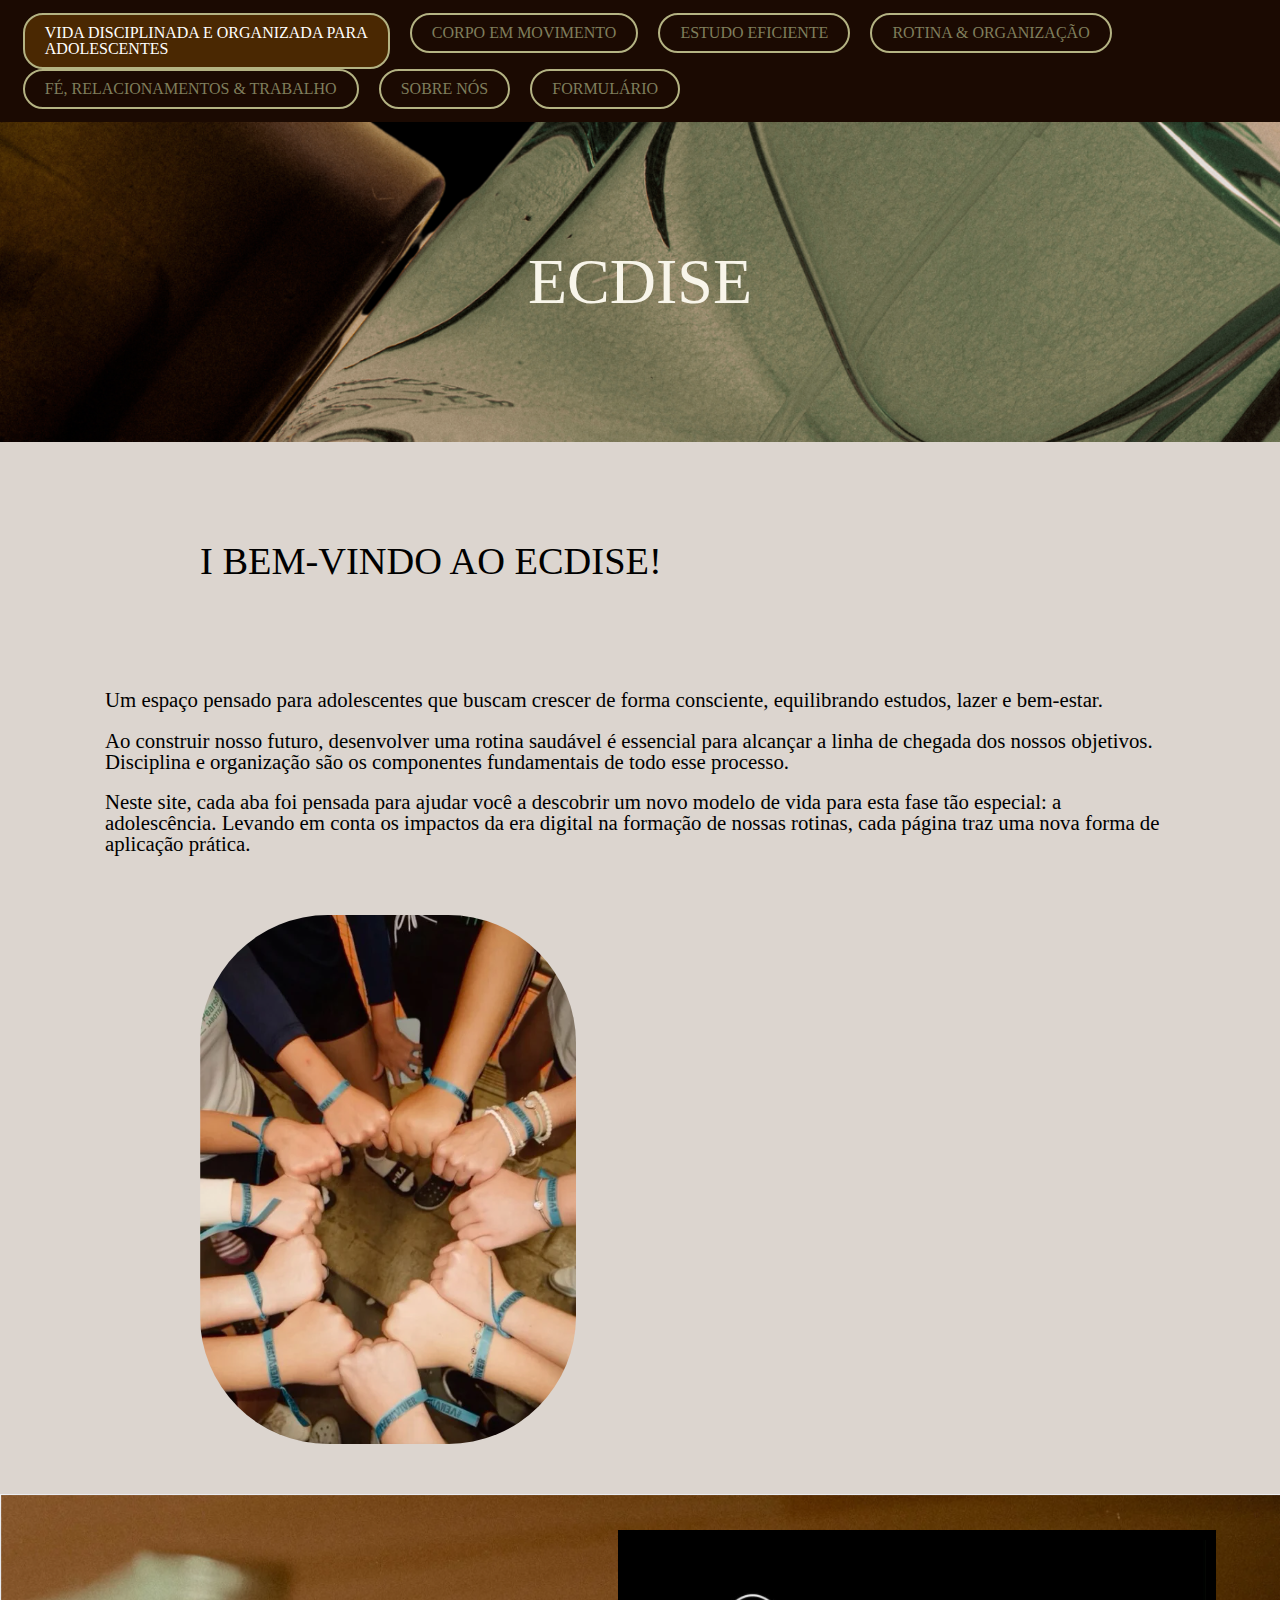
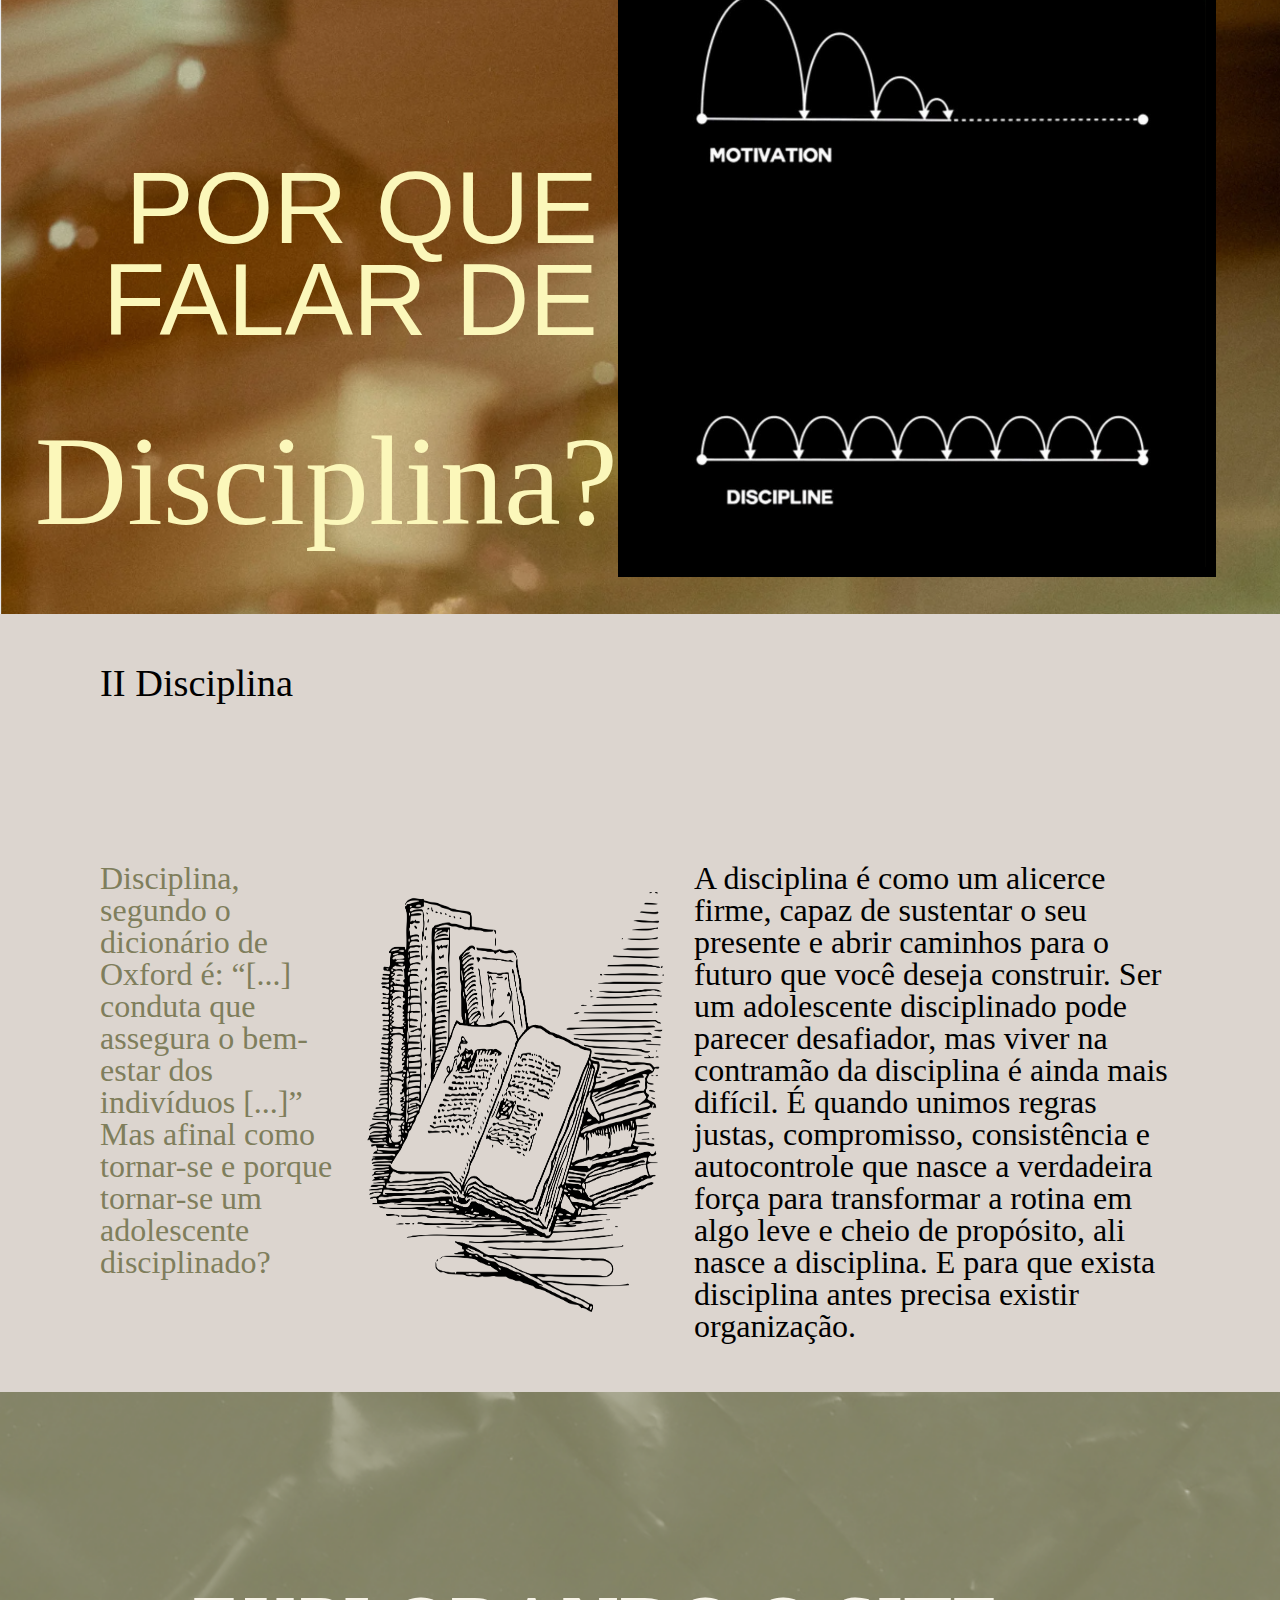
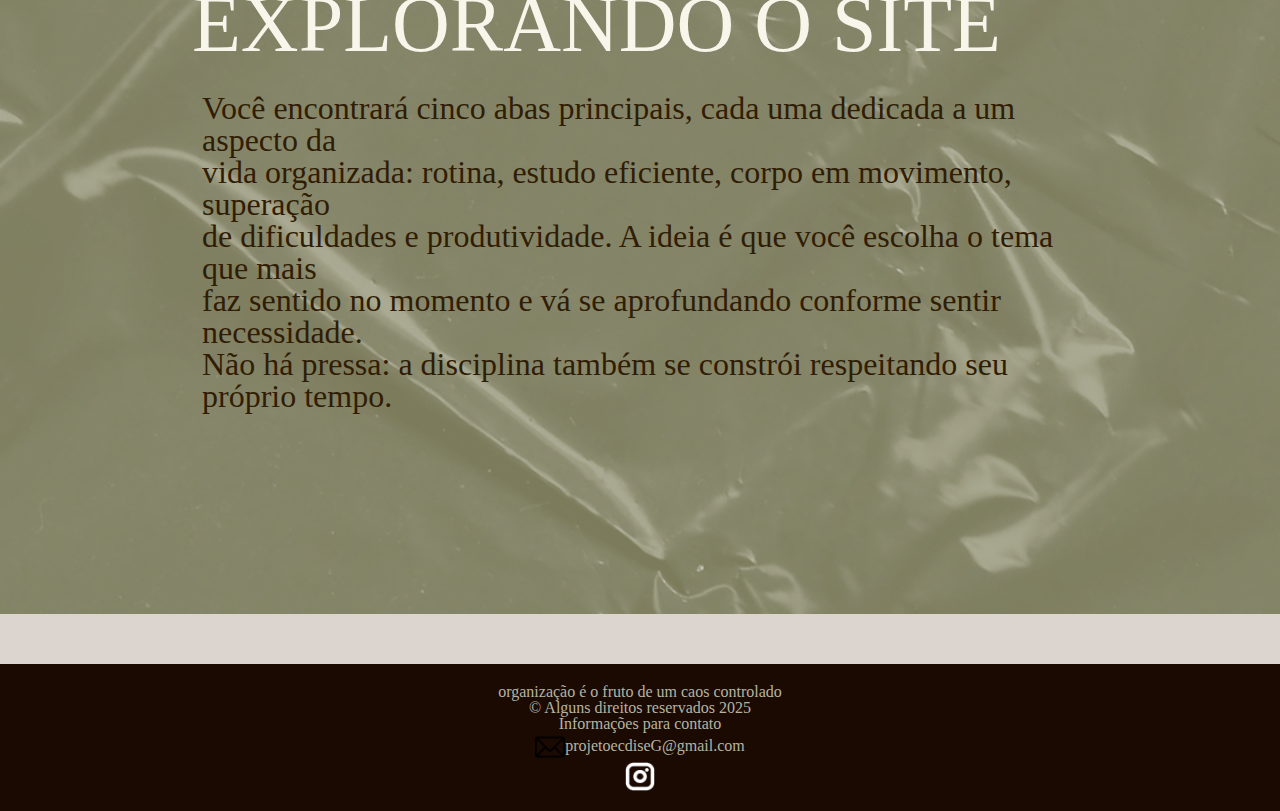
<file: index.html>
<!DOCTYPE html>
<html lang="pt-br">

<head>
    <meta charset="UTF-8">
    <meta name="viewport" content="width=device-width, initial-scale=1.0">
    <title>Projeto Ecdise</title>
    <link rel="stylesheet" href="css/reset.css">
    <link rel="stylesheet" href="css/index.css">
</head>

<body>
    <header>
        <nav>
            <ul>
                <li>
                    <a href="index.html" class="marcado">VIDA DISCIPLINADA E
                        ORGANIZADA PARA<br>
                        ADOLESCENTES</a>
                </li>
                <li>
                    <a href="pag2.html">CORPO EM MOVIMENTO</a>
                </li>
                <li>
                    <a href="pag3.html">ESTUDO EFICIENTE</a>
                </li>
                <li>
                    <a href="pag4.html">ROTINA & ORGANIZAÇÃO</a>
                </li>
                <li>
                    <a href="pag5.html">FÉ, RELACIONAMENTOS & TRABALHO</a>
                </li>
                <li>
                    <a href="sobre.html">SOBRE NÓS</a>
                </li>
                <li>
                    <a href="form.html">FORMULÁRIO</a>
                </li>
            </ul>
        </nav>
    </header>


    <main>

        <section class="banner">
            
                <h1><span>ECDISE </span></h1>

        </section>

        <section class="introducao">

            <h2>I BEM-VINDO AO ECDISE!</h2>

                <p><span>Um espaço pensado para adolescentes que buscam crescer de forma consciente,
                    equilibrando estudos,
                    lazer e bem-estar.</span></p>
            <p>Ao construir nosso futuro, desenvolver uma rotina saudável é essencial para alcançar a linha de
                chegada dos nossos objetivos. Disciplina e organização são os componentes fundamentais de todo esse
                processo.</p>
            <p>
                Neste site, cada aba foi pensada para ajudar você a descobrir um novo modelo de vida para esta fase
                tão especial: a adolescência. Levando em conta os impactos da era digital na formação de nossas
                rotinas, cada página traz uma nova forma de aplicação prática.</p>


            <div class="imagem">
                <img src="images/maosDada.png" alt="Mãos dadas">

            </div>
        </section>

        <section class="motivacao">
            <div class="motivacao-conteudo">
                <h2 class="texto-grande">POR QUE FALAR DE</h2>
                <div class="imagem-e-disciplina">
                    <img src="images/image7.jpg" alt="Motivação X Disciplina">
                    <h2 class="disciplina-cursiva">Disciplina?</h2>
                </div>
            </div>


        </section>

        <section class="disc">
            <h2>II Disciplina</h2>
            <div>
                <div>
                    <p><span>Disciplina, segundo o dicionário de Oxford é: “[...] conduta que assegura o bem-estar dos
                            indivíduos
                            [...]” Mas afinal como tornar-se e porque tornar-se um adolescente disciplinado?</span></p>
                    <img src="images/livro.png" alt="">
                </div>
                <p>A disciplina é como um alicerce firme, capaz de sustentar o seu presente e abrir caminhos para o
                    futuro que você deseja construir. Ser um adolescente disciplinado pode parecer desafiador, mas viver
                    na contramão da disciplina é ainda mais difícil. É quando unimos regras justas, compromisso,
                    consistência e autocontrole que nasce a verdadeira força para transformar a rotina em algo leve e
                    cheio de propósito, ali nasce a disciplina. E para que exista disciplina antes precisa existir
                    organização.
                </p>
            </div>



        </section>

        <section class="explorando">

            <h2>EXPLORANDO O SITE</h2>

            <p>Você encontrará cinco abas principais,
                cada uma dedicada a um aspecto da<br> vida
                organizada: rotina, estudo eficiente,
                corpo em movimento, superação<br> de
                dificuldades e produtividade. A ideia
                é que você escolha o tema que mais<br> faz
                sentido no momento e vá se
                aprofundando conforme sentir
                necessidade. <br>Não há pressa: a
                disciplina também se constrói
                respeitando seu próprio tempo.</p>

        </section>
    </main>

    <footer>

        <p><span> organização é o fruto de um caos controlado</span></p>
        <p>© Alguns direitos reservados 2025</p>
        <p>Informações para contato</p>
        <p>
            <img src="images/e-mail.png" alt="">projetoecdiseG@gmail.com
        </p>

        <p>
            <a href="https://www.instagram.com/projetoecdise "><img src="images/Instagram.png" alt="instagramLogo"></a>
        </p>
    </footer>
</body>

</html>
</file>
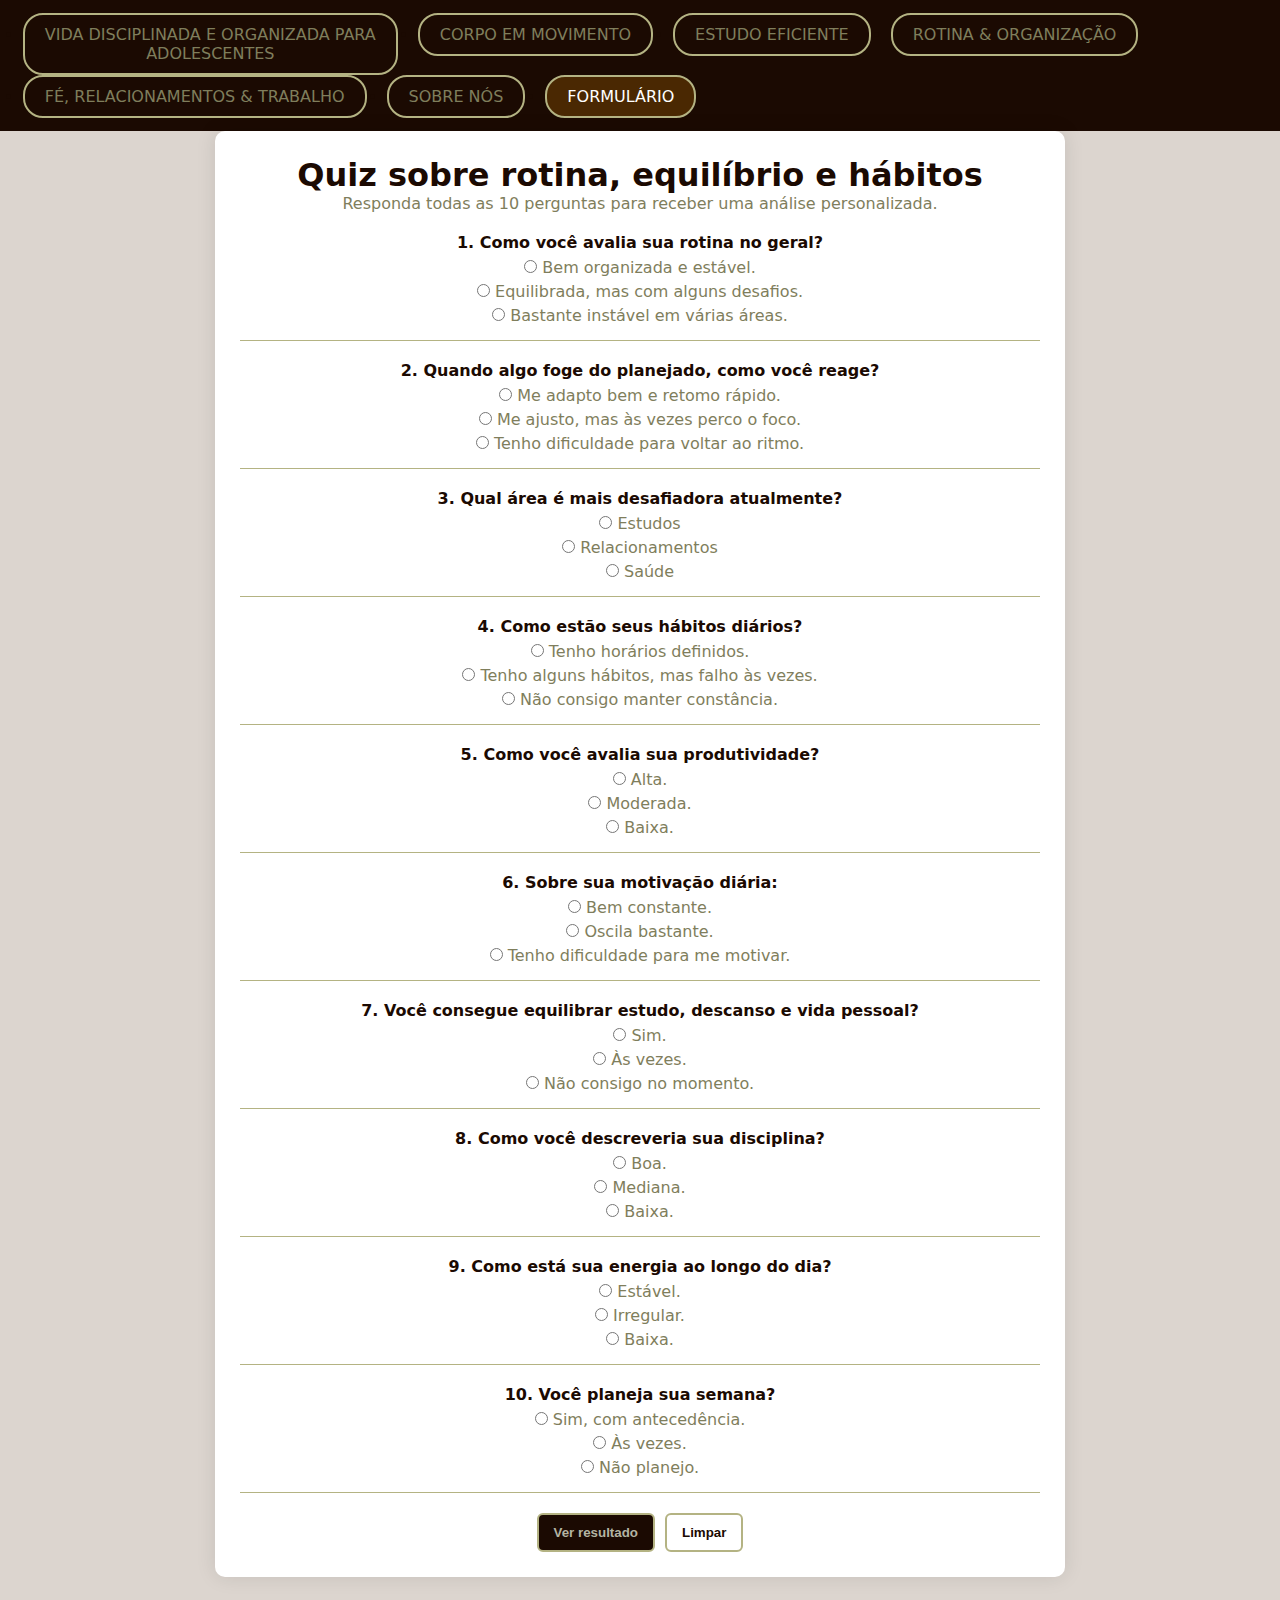
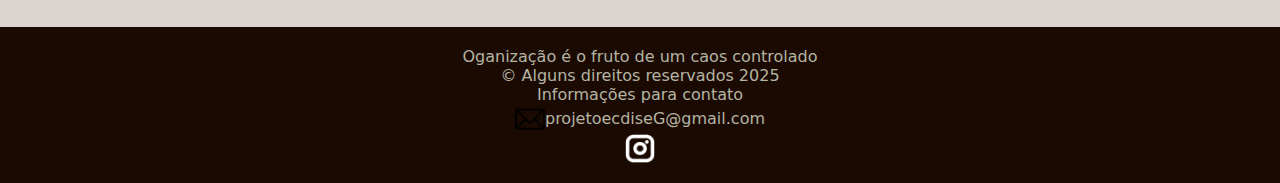
<file: form.html>
<!doctype html>
<html lang="pt-BR">

<head>
  <meta charset="utf-8" />
  <title>Quiz de Rotina</title>
  <meta name="viewport" content="width=device-width,initial-scale=1" />

  <style>
    * {
      margin: 0;
      padding: 0;
      box-sizing: border-box;
    }

    html {
      background-color: #dcd5cf;
    }

    body {
      font-family: system-ui, Arial, sans-serif;
      background: #dcd5cf;
      color: #1b0a02;
      text-align: center;
    }

    header nav {
      display: flex;
      justify-content: space-between;
      padding: 1vw 1vw 1vw 1vw;
      align-items: center;
      background-color: #1b0a02;
    }

    header nav ul {
      display: flex;
      flex-wrap: wrap;
    }

    header nav li {
      margin: 0px 10px 0px 10px;
    }

    header nav a {
      color: #7f7e5c;
      display: block;
      border: 2px solid #b4b383;
      border-radius: 20px;
      padding: 10px 20px;
      text-decoration: none;
      transition: background-color 0.3s ease;
    }

    header nav a:hover {
      background-color: #b4b383;
      color: #1b0a02;
    }

    header a.marcado {
      border: 2px solid #b4b383;
      background-color: #683d049c;
      color: #ffffff;
      border-radius: 20px;
      display: block;
      padding: 10px 20px;
    }

    .caixa {
      max-width: 850px;
      margin: auto;
      background: #ffffff;
      padding: 25px;
      border-radius: 10px;
      box-shadow: 0 0 20px rgba(0, 0, 0, 0.1);
      text-align: center;
    }

    h1 {
      margin-top: 0;
      color: #1b0a02;
      font-size: 2rem;
      text-align: center;
    }

    .caixa>p {
      margin-bottom: 20px;
      color: #7f7e5c;
      text-align: center;
    }

    .pergunta {
      margin-bottom: 20px;
      padding-bottom: 10px;
      border-bottom: 1px solid #b4b383;
      /* Borda da paleta */
      text-align: center;
    }

    .titulo-pergunta {
      font-weight: 600;
      margin-bottom: 6px;
      color: #1b0a02;
      text-align: center;
    }

    .opcoes label {
      display: block;
      margin: 5px 0;
      color: #7f7e5c;
      text-align: center;
    }

    .botoes {
      margin-top: 20px;
      display: flex;
      gap: 10px;
      justify-content: center;
      flex-wrap: wrap;
    }

    button {
      padding: 10px 15px;
      border-radius: 6px;
      border: 2px solid #b4b383;
      cursor: pointer;
      background-color: #ffffff;
      color: #1b0a02;
      font-weight: bold;
      transition: background-color 0.3s ease, color 0.3s ease;
    }

    button:hover {
      background-color: #b4b383;
      color: #ffffff;
    }

    .botao-principal {
      background: #1b0a02;
      color: #b4b4a2;
    }

    .botao-principal:hover {
      background: #683d049c;
      color: #ffffff;
    }

    .resultado {
      margin-top: 20px;
      padding: 15px;
      background: #f7f3aa;
      border: 1px solid #b4b383;
      border-radius: 6px;
      text-align: center;
    }

    .escondido {
      display: none;
    }

    footer {
      background-color: #1b0a02;
      color: #b4b4a2;
      text-align: center;
      padding: 20px 10px;
      margin-top: 50px;
    }

    footer img {
      width: 30px;
      vertical-align: middle;
    }


    @media (min-width: 769px) and (max-width: 1199px) {
      header nav {
        padding: 2vw;
      }

      header nav ul {
        flex-direction: column;
        align-items: center;
      }

      header nav li {
        margin: 5px 0;
      }

      header nav a,
      header a.marcado {
        padding: 8px 15px;
        font-size: 0.9rem;
      }

      .caixa {
        padding: 20px;
        max-width: 90%;
      }

      h1 {
        font-size: 1.8rem;
      }

      .titulo-pergunta {
        font-size: 1.1rem;
      }

      .opcoes label {
        font-size: 0.9rem;
      }

      button {
        padding: 8px 12px;
        font-size: 0.9rem;
      }

      .botoes {
        flex-direction: column;
        gap: 5px;
      }

      footer {
        padding: 15px 5px;
      }

      footer img {
        width: 25px;
      }
    }

    @media (max-width: 768px) {
      header nav {
        flex-direction: column;
        padding: 2vw;
      }

      header nav ul {
        flex-direction: column;
        align-items: center;
      }

      header nav li {
        margin: 5px 0;
      }

      header nav a,
      header a.marcado {
        padding: 8px 15px;
        font-size: 0.8rem;
      }

      body {
        padding: 10px;
      }

      .caixa {
        padding: 15px;
        max-width: 100%;
        margin: 0;
      }

      h1 {
        font-size: 1.5rem;
      }

      .caixa>p {
        font-size: 0.9rem;
      }

      .titulo-pergunta {
        font-size: 1rem;
      }

      .opcoes label {
        font-size: 0.85rem;
      }

      button {
        padding: 8px 10px;
        font-size: 0.8rem;
      }

      .botoes {
        flex-direction: column;
        gap: 5px;
      }

      .resultado {
        padding: 10px;
        font-size: 0.9rem;
      }

      footer {
        padding: 10px 5px;
        margin-top: 20px;
      }

      footer img {
        width: 20px;
      }

      footer p {
        font-size: 0.8rem;
      }
    }
  </style>
</head>

<body>
  <header>
    <nav>
      <ul>
        <li>
          <a href="index.html">VIDA DISCIPLINADA E
            ORGANIZADA PARA<br>
            ADOLESCENTES</a>
        </li>
        <li>
          <a href="pag2.html">CORPO EM MOVIMENTO</a>
        </li>
        <li>
          <a href="pag3.html">ESTUDO EFICIENTE</a>
        </li>
        <li>
          <a href="pag4.html">ROTINA & ORGANIZAÇÃO</a>
        </li>
        <li>
          <a href="pag5.html">FÉ, RELACIONAMENTOS & TRABALHO</a>
        </li>
        <li>
          <a href="sobre.html">SOBRE NÓS</a>
        </li>
        <li>
          <a href="form.html" class="marcado">FORMULÁRIO</a>
        </li>
      </ul>
    </nav>
  </header>

  <div class="caixa">

    <h1>Quiz sobre rotina, equilíbrio e hábitos</h1>
    <p>Responda todas as 10 perguntas para receber uma análise personalizada.</p>

    <form id="formularioQuiz">

    

      <div class="pergunta" id="p1">
        <div class="titulo-pergunta">1. Como você avalia sua rotina no geral?</div>
        <div class="opcoes">
          <label><input type="radio" name="p1" value="1"> Bem organizada e estável.</label>
          <label><input type="radio" name="p1" value="2"> Equilibrada, mas com alguns desafios.</label>
          <label><input type="radio" name="p1" value="3"> Bastante instável em várias áreas.</label>
        </div>
      </div>

      <div class="pergunta" id="p2">
        <div class="titulo-pergunta">2. Quando algo foge do planejado, como você reage?</div>
        <div class="opcoes">
          <label><input type="radio" name="p2" value="1"> Me adapto bem e retomo rápido.</label>
          <label><input type="radio" name="p2" value="2"> Me ajusto, mas às vezes perco o foco.</label>
          <label><input type="radio" name="p2" value="3"> Tenho dificuldade para voltar ao ritmo.</label>
        </div>
      </div>

      <div class="pergunta" id="p3">
        <div class="titulo-pergunta">3. Qual área é mais desafiadora atualmente?</div>
        <div class="opcoes">
          <label><input type="radio" name="p3" value="1"> Estudos</label>
          <label><input type="radio" name="p3" value="2"> Relacionamentos</label>
          <label><input type="radio" name="p3" value="3"> Saúde</label>
        </div>
      </div>

      <div class="pergunta" id="p4">
        <div class="titulo-pergunta">4. Como estão seus hábitos diários?</div>
        <div class="opcoes">
          <label><input type="radio" name="p4" value="1"> Tenho horários definidos.</label>
          <label><input type="radio" name="p4" value="2"> Tenho alguns hábitos, mas falho às vezes.</label>
          <label><input type="radio" name="p4" value="3"> Não consigo manter constância.</label>
        </div>
      </div>

      <div class="pergunta" id="p5">
        <div class="titulo-pergunta">5. Como você avalia sua produtividade?</div>
        <div class="opcoes">
          <label><input type="radio" name="p5" value="1"> Alta.</label>
          <label><input type="radio" name="p5" value="2"> Moderada.</label>
          <label><input type="radio" name="p5" value="3"> Baixa.</label>
        </div>
      </div>

      <div class="pergunta" id="p6">
        <div class="titulo-pergunta">6. Sobre sua motivação diária:</div>
        <div class="opcoes">
          <label><input type="radio" name="p6" value="1"> Bem constante.</label>
          <label><input type="radio" name="p6" value="2"> Oscila bastante.</label>
          <label><input type="radio" name="p6" value="3"> Tenho dificuldade para me motivar.</label>
        </div>
      </div>

      <div class="pergunta" id="p7">
        <div class="titulo-pergunta">7. Você consegue equilibrar estudo, descanso e vida pessoal?</div>
        <div class="opcoes">
          <label><input type="radio" name="p7" value="1"> Sim.</label>
          <label><input type="radio" name="p7" value="2"> Às vezes.</label>
          <label><input type="radio" name="p7" value="3"> Não consigo no momento.</label>
        </div>
      </div>

      <div class="pergunta" id="p8">
        <div class="titulo-pergunta">8. Como você descreveria sua disciplina?</div>
        <div class="opcoes">
          <label><input type="radio" name="p8" value="1"> Boa.</label>
          <label><input type="radio" name="p8" value="2"> Mediana.</label>
          <label><input type="radio" name="p8" value="3"> Baixa.</label>
        </div>
      </div>

      <div class="pergunta" id="p9">
        <div class="titulo-pergunta">9. Como está sua energia ao longo do dia?</div>
        <div class="opcoes">
          <label><input type="radio" name="p9" value="1"> Estável.</label>
          <label><input type="radio" name="p9" value="2"> Irregular.</label>
          <label><input type="radio" name="p9" value="3"> Baixa.</label>
        </div>
      </div>

      <div class="pergunta" id="p10">
        <div class="titulo-pergunta">10. Você planeja sua semana?</div>
        <div class="opcoes">
          <label><input type="radio" name="p10" value="1"> Sim, com antecedência.</label>
          <label><input type="radio" name="p10" value="2"> Às vezes.</label>
          <label><input type="radio" name="p10" value="3"> Não planejo.</label>
        </div>
      </div>

      <div class="botoes">
        <button type="button" id="botaoResultado" class="botao-principal">Ver resultado</button>
        <button type="button" id="botaoLimpar">Limpar</button>
      </div>

    </form>

    <div id="caixaResultado" class="resultado escondido"></div>

  </div>

  <script>
    function obterValorPergunta(nomePergunta) {
      const selecionado = document.querySelector(`input[name="${nomePergunta}"]:checked`);
      return selecionado ? selecionado.value : null;
    }

    function converterPontuacao(valor) {
      if (valor === "1") return 3;
      if (valor === "2") return 2;
      if (valor === "3") return 1;
      return 0;
    }

    function calcularPontuacaoFinal() {
      let soma = 0;

      for (let i = 1; i <= 10; i++) {
        const resposta = obterValorPergunta(`p${i}`);
        if (!resposta) return null;
        soma += converterPontuacao(resposta);
      }

      return soma;
    }

    function gerarPerfil(pontos) {
      if (pontos >= 25) {
        return `
      <strong>Perfil 1 — Rotina muito organizada</strong>
      <p>Sua rotina apresenta um grande nível de organização, mostrando um alto nível de maturidade e estabilidade, junto a um ambiente favorável a esse desenvolvimento. Manter padrões consistentes melhora o funcionamento da nossa mente, nos trazendo uma rotina sólida e funcional. Busque avaliar em sua rotina quais métodos trouxeram maior desenvoltura, e busque planejar respostas que possam ser utilizadas quando as coisas saírem do controle.
</p>    `;
      }

      if (pontos >= 20) {
        return `
      <strong>Perfil 2 — Rotina estável com pequenos ajustes</strong>
      <p>Você apresenta uma rotina equilibrada, e isso já traz benefícios importantes. Entretanto, pequenos ajustes podem tornar sua vida mais funcional e otimizada. Micro-Hábitos, quando bem distribuídos, auxiliam na regulação do sono, na qualidade do foco e na prevenção do desgaste emocional. Comece planejando sua rotina de maneira consciente e busque aderir a revisões semanais e horários fixos para tarefas específicas e pausas estruturadas, que reduzem os riscos de estresse e melhoram o autocontrole.
</p>
    `;
      }

      if (pontos >= 15) {
        return `
      <strong>Perfil 3 — Rotina irregular</strong>
      <p>Sua rotina já apresenta aspectos positivos, mas a falta de consistência ainda impacta diretamente sua saúde mental e física. Quando os hábitos não estão firmes, o cérebro TENDE a entrar em ciclos de esforço excessivo, o que contribui para ansiedade, fadiga e perda de foco.
É crucial considerar que a construção de hábitos deve ser feita de forma gradual e consciente, utilizando mecanismos que priorizem um desenvolvimento mental que não resulte na exaustão. Neste sentido, valorize os métodos apresentados neste site que prezam por essa abordagem.
“Só existe uma maneira de aprender – Respondeu o Alquimista – é através da ação”

</p>
    `;
      }

      return `
    <strong>Perfil 4 — Rotina instável</strong>
    <p>O seu quadro descreve um padrão de vida marcado pela falta de previsibilidade, inconsistência de horários e dificuldade em manter compromissos de longo prazo. Essa instabilidade frequentemente é um sintoma ou um catalisador de hábitos prejudiciais.
Para esse perfil, a busca por auxílio clínico não é apenas recomendada, é um passo fundamental para restabelecer a saúde e a autonomia.
Em uma conversa com a Doutora em Psicologia pela UFSC, irmã deste que vos escreve, Renan Campos, destacou que:
"Em última análise, a atuação clínica é a chave-mestra, responsável pelo auxílio e suporte do indivíduo e seus processos, fundamental para a construção e a manutenção de uma rotina de sucesso."
Para iniciar seu acompanhamento psicológico na rede pública de saúde, consulte os órgãos responsáveis em seu município.

</p>
  `;
    }


    document.getElementById("botaoResultado").addEventListener("click", function () {
      const pontos = calcularPontuacaoFinal();
      const caixaResultado = document.getElementById("caixaResultado");

      if (pontos === null) {
        caixaResultado.classList.remove("escondido");
        caixaResultado.innerHTML = "<strong>Responda todas as perguntas para ver o resultado.</strong>";
        return;
      }

      caixaResultado.classList.remove("escondido");
      caixaResultado.innerHTML = gerarPerfil(pontos);
    });

    document.getElementById("botaoLimpar").addEventListener("click", function () {
      document.getElementById("formularioQuiz").reset();
      document.getElementById("caixaResultado").classList.add("escondido");
    });
  </script>

<footer>

  <p><span> Oganização é o fruto de um caos controlado</span></p>
  <p>© Alguns direitos reservados 2025</p>
  <p>Informações para contato</p>
  <p>
    <img src="images/e-mail.png" alt="">projetoecdiseG@gmail.com
  </p>

  <p>
    <a href="https://www.instagram.com/projetoecdise "><img src="images/Instagram.png" alt="instagramLogo"></a>
  </p>
</footer>
</body>



</html>
</file>
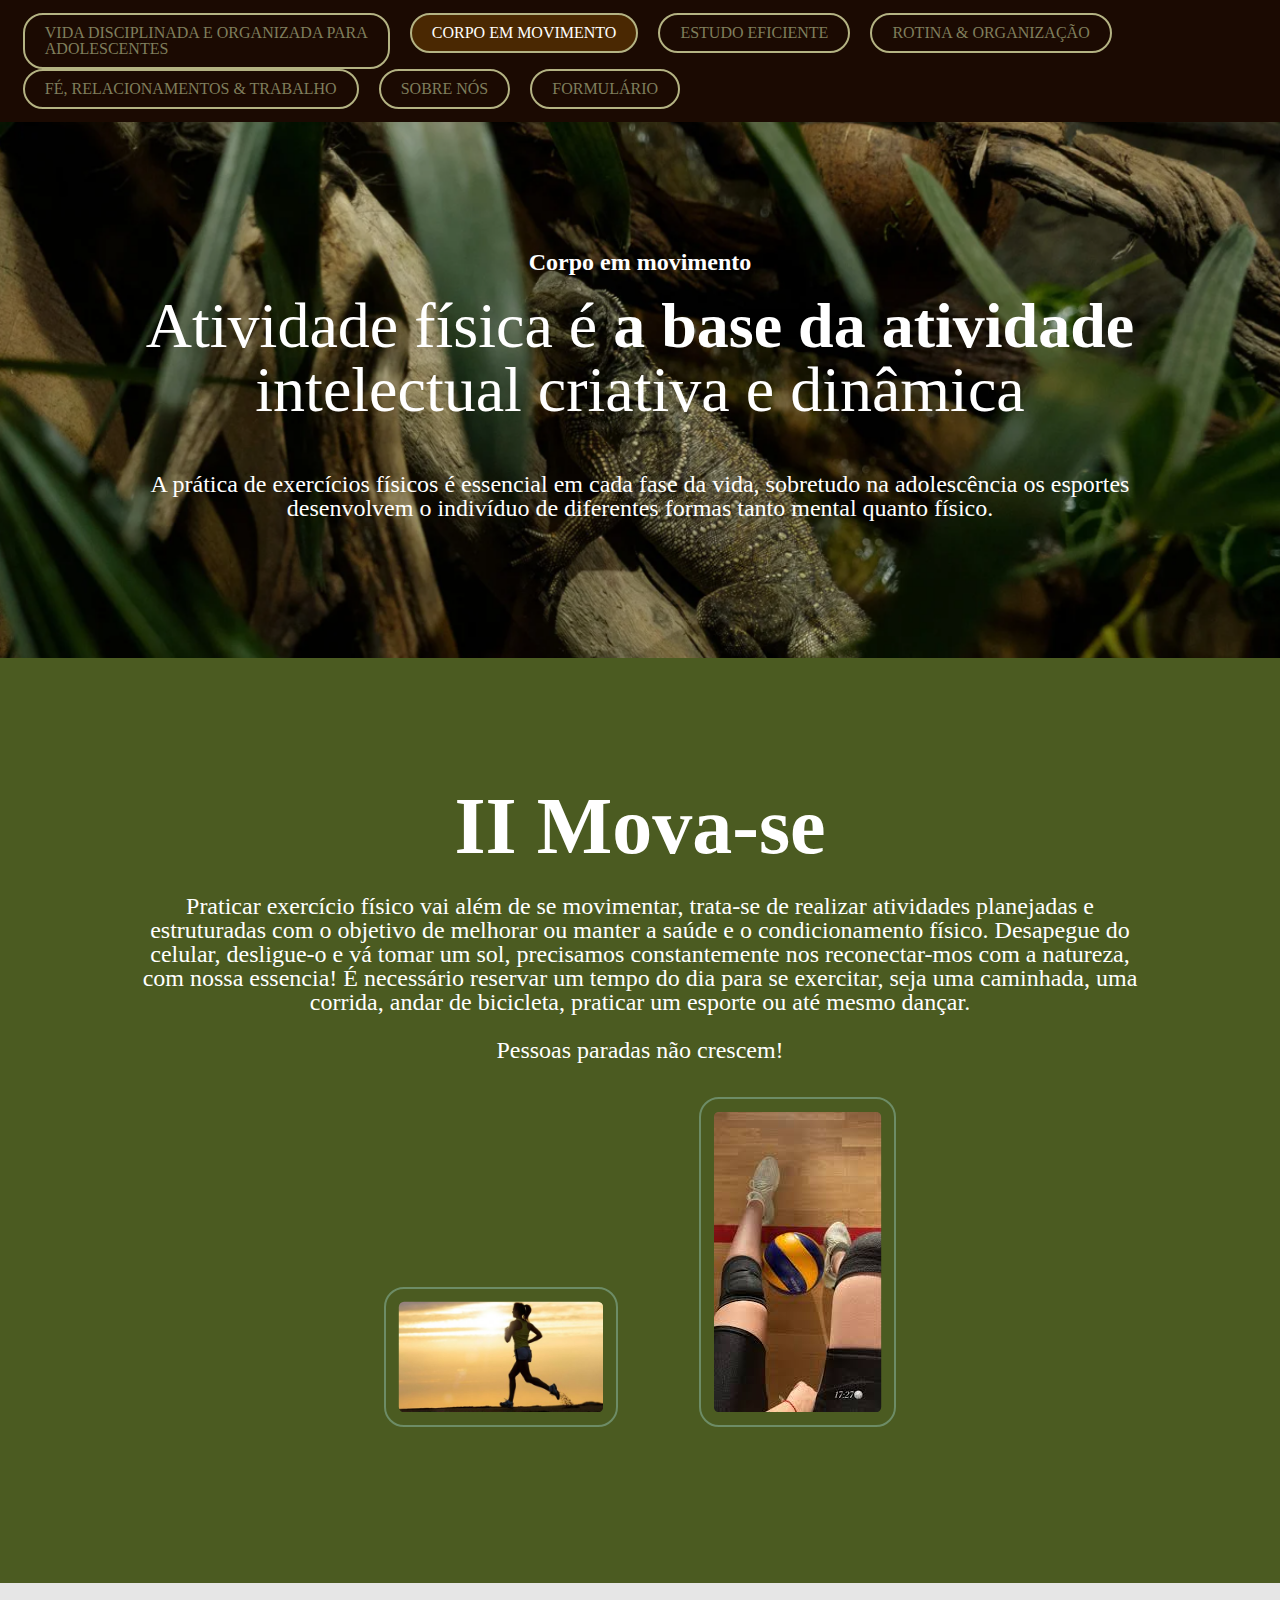
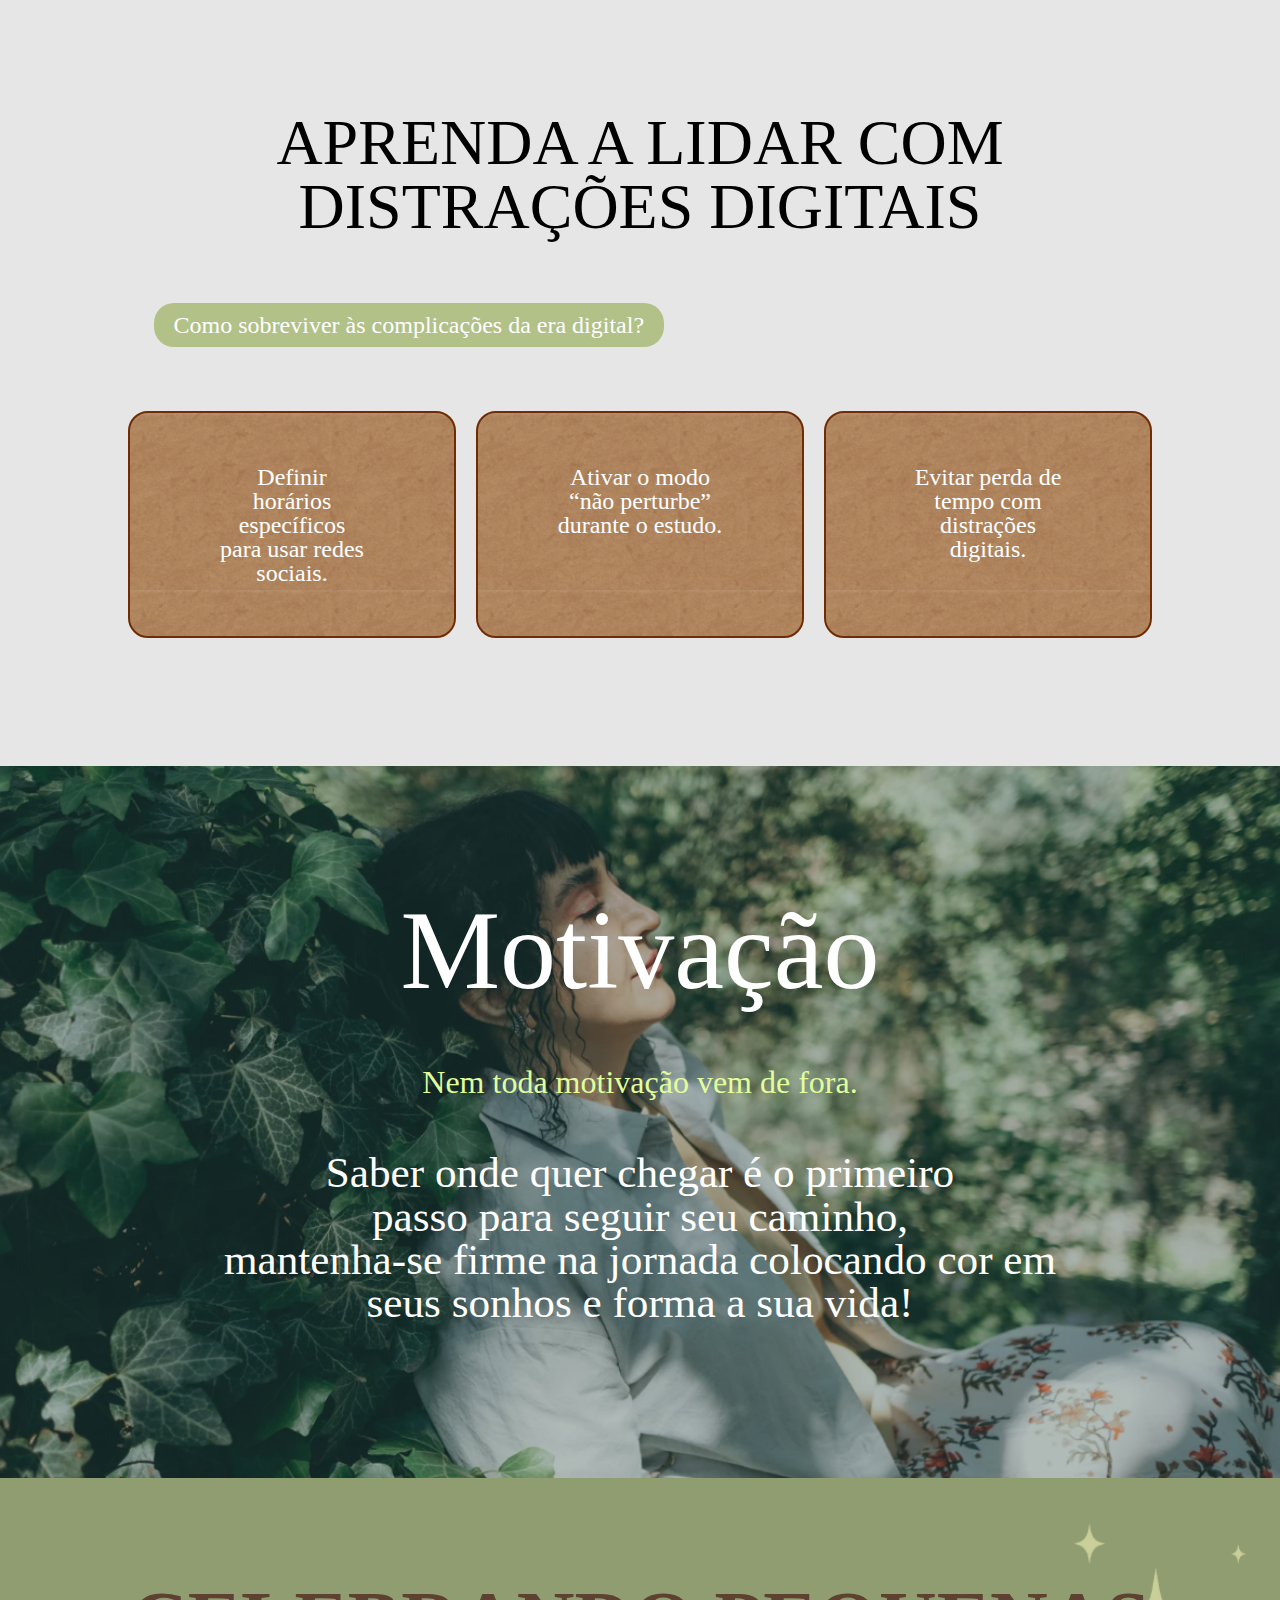
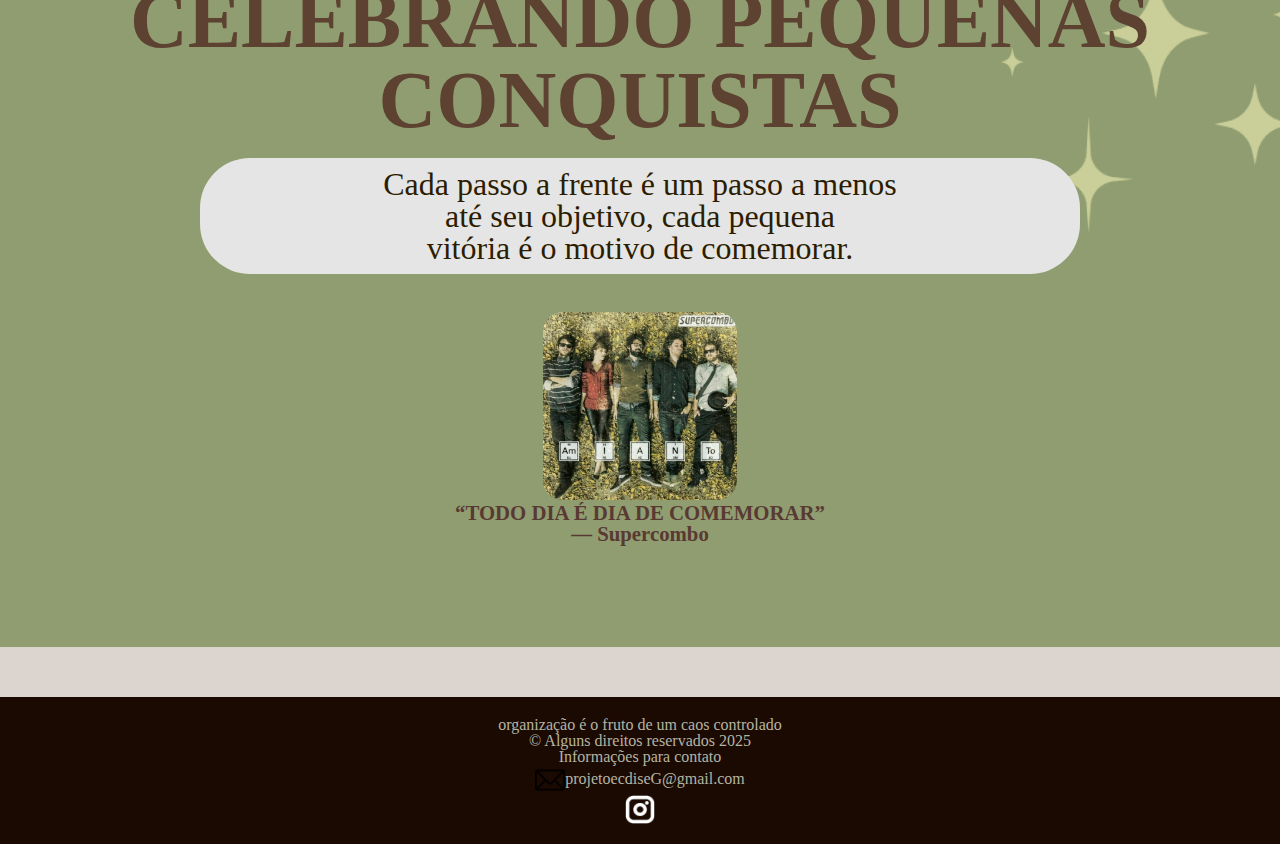
<file: pag2.html>
<!DOCTYPE html>
<html lang="pt-br">

<head>
    <meta charset="UTF-8">
    <meta name="viewport" content="width=device-width, initial-scale=1.0">
    <title>Corpo em movimento</title>
    <link rel="stylesheet" href="css/reset.css">
    <link rel="stylesheet" href="css/pag2.css">
</head>


<body>
    <header>
        <nav>
            <ul>
                <li>
                    <a href="index.html">VIDA DISCIPLINADA E
                        ORGANIZADA PARA<br>
                        ADOLESCENTES</a>
                </li>
                <li>
                    <a href="pag2.html" class="marcado">CORPO EM MOVIMENTO</a>
                </li>
                <li>
                    <a href="pag3.html">ESTUDO EFICIENTE</a>
                </li>
                <li>
                    <a href="pag4.html">ROTINA & ORGANIZAÇÃO</a>
                </li>
                <li>
                    <a href="pag5.html">FÉ, RELACIONAMENTOS & TRABALHO</a>
                </li>
                <li>
                    <a href="sobre.html">SOBRE NÓS</a>
                </li>
                <li>
                    <a href="form.html">FORMULÁRIO</a>
                </li>
            </ul>
        </nav>
    </header>

    <main>
        <section class="corpo">
            <h1>
                Corpo em movimento
            </h1>

            <h2>
                Atividade física é <span>a base da atividade</span> intelectual criativa e dinâmica
            </h2>

            <p>
                A prática de exercícios físicos é essencial em cada fase da vida, sobretudo na adolescência os esportes
                desenvolvem o indivíduo de diferentes formas tanto mental quanto físico.

            </p>
        </section>

        <section class="tecnicasFoco">
            <h2>
                II Mova-se
            </h2>

            <p>
                Praticar exercício físico vai além de se movimentar, trata-se de realizar atividades planejadas e
                estruturadas com o objetivo de melhorar ou manter a saúde e o condicionamento físico.
                Desapegue do celular, desligue-o e vá tomar um sol, precisamos constantemente nos reconectar-mos com a natureza, com nossa essencia!
                É necessário reservar um tempo do dia para se exercitar, seja uma caminhada, uma corrida, andar de bicicleta, praticar um esporte ou até mesmo dançar.
               <br>
               <br>
                Pessoas paradas não crescem!
            </p>


            <img src="images/exercicio1.jpg" alt="tecnicasUm">
            <img src="images/exercicio2.jpeg" alt="tecnicasDois">

        </section>

        <section class="distracoes">
            <h2>APRENDA A LIDAR COM<br> DISTRAÇÕES DIGITAIS
            </h2>

            <p class="sub">
                Como sobreviver às complicações da era digital?
            </p>

            <ul>
                <li>
                    <p>
                        Definir<br> horários<br> específicos<br> para usar redes<br> sociais.
                    </p>
                </li>

                <li>
                    <p>
                        Ativar o modo <br>“não perturbe”<br> durante o estudo.

                    </p>
                </li>

                <li>
                    <p>
                        Evitar perda de<br> tempo com<br> distrações <br>digitais.
                    </p>
                </li>
            </ul>
        </section>



        <section class="motivacaoCorpo">
            <h2>Motivação</h2>

            <p><span>Nem toda motivação vem de fora.</span></p>

            <p>
                Saber onde quer chegar é o primeiro<br> passo para seguir seu caminho, <br>mantenha-se firme na jornada
                colocando cor em<br> seus sonhos e forma a sua vida!
            </p>

        </section>

        <section class="celebrando">
            <h2>CELEBRANDO PEQUENAS CONQUISTAS</h2>

            <p class="passo">Cada passo a frente é um passo a menos<br> até seu objetivo, cada pequena<br> vitória é o
                motivo de comemorar.
            </p>

            <img src="images/superCombo.png" alt="supeercombo">
            <p class="supercombo">
                “TODO DIA É DIA DE COMEMORAR”<br>
                — Supercombo
            </p>


        </section>


    </main>

    <footer>

        <p><span> organização é o fruto de um caos controlado</span></p>
        <p>© Alguns direitos reservados 2025</p>
        <p>Informações para contato</p>
        <p>
            <img src="images/e-mail.png" alt="">projetoecdiseG@gmail.com
        </p>

        <p>
            <a href="https://www.instagram.com/projetoecdise "><img src="images/Instagram.png" alt="instagramLogo"></a>
        </p>
    </footer>

</body>

</html>
</file>
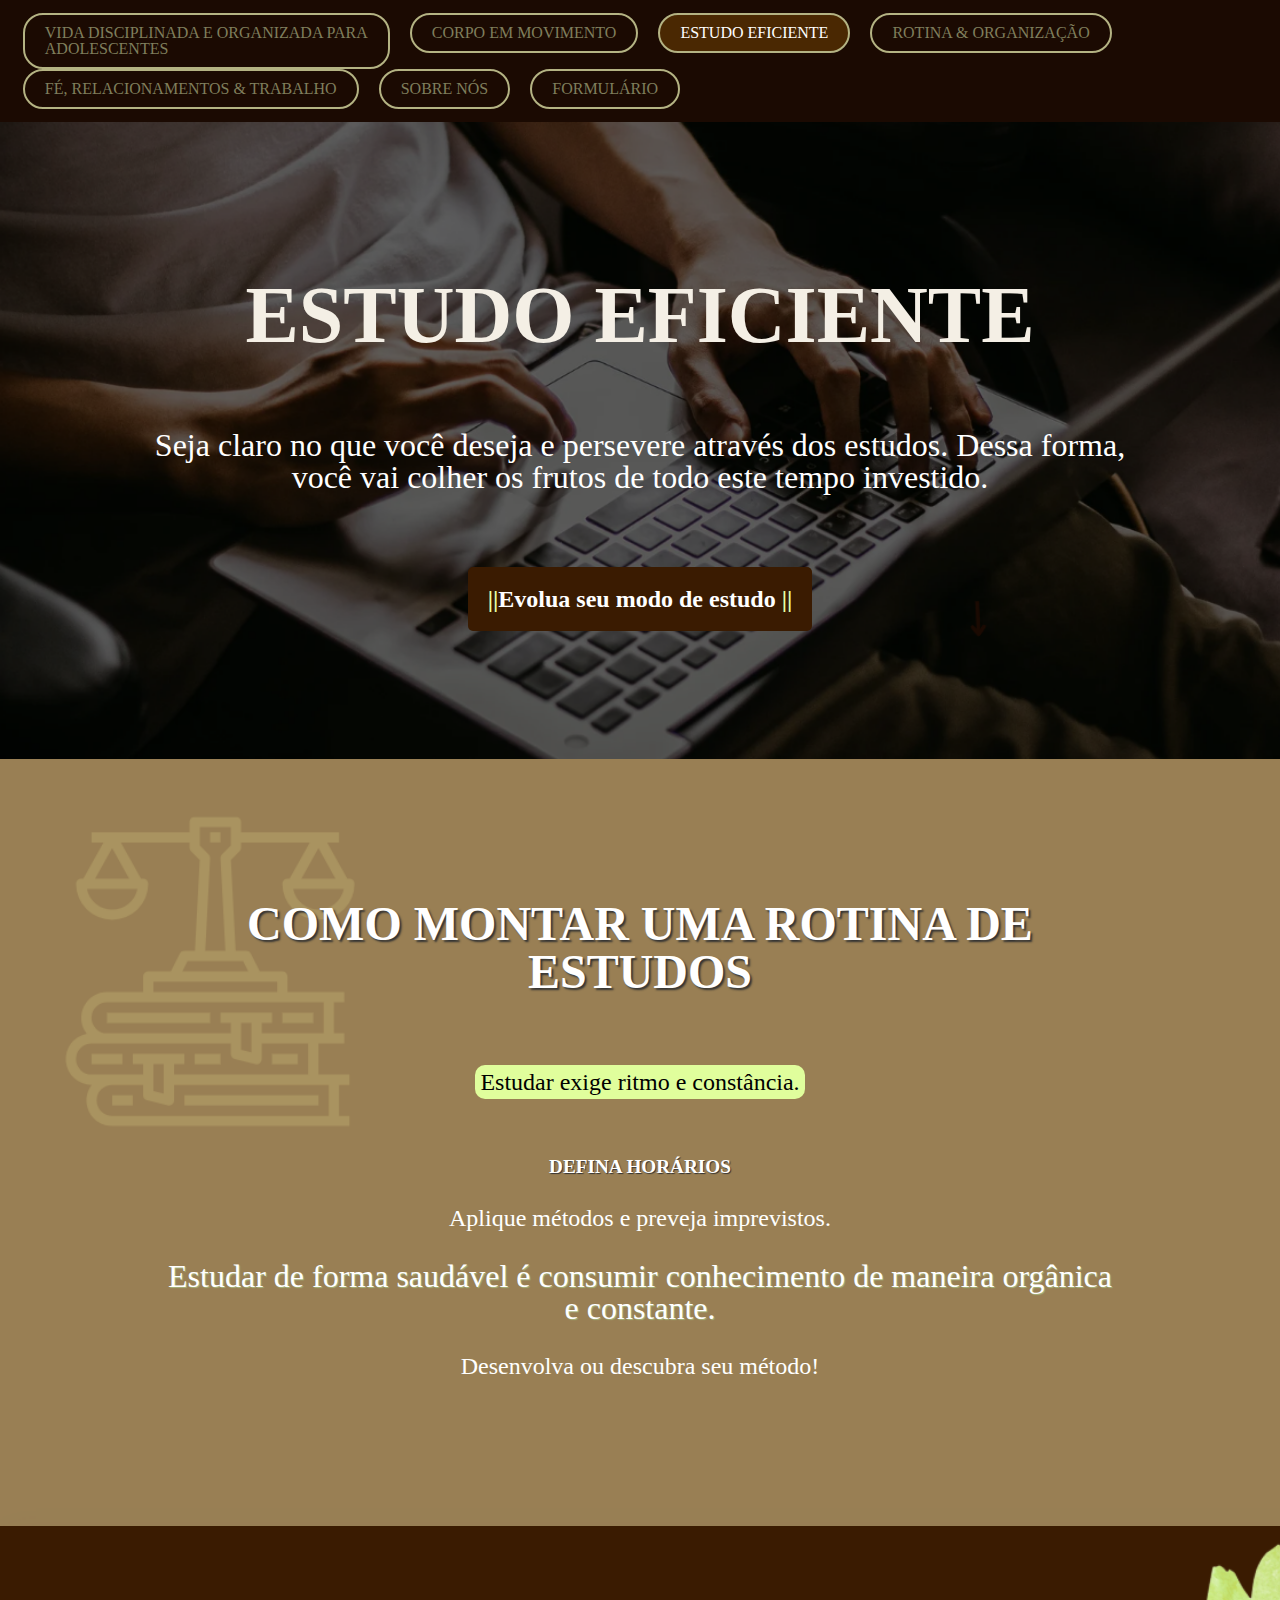
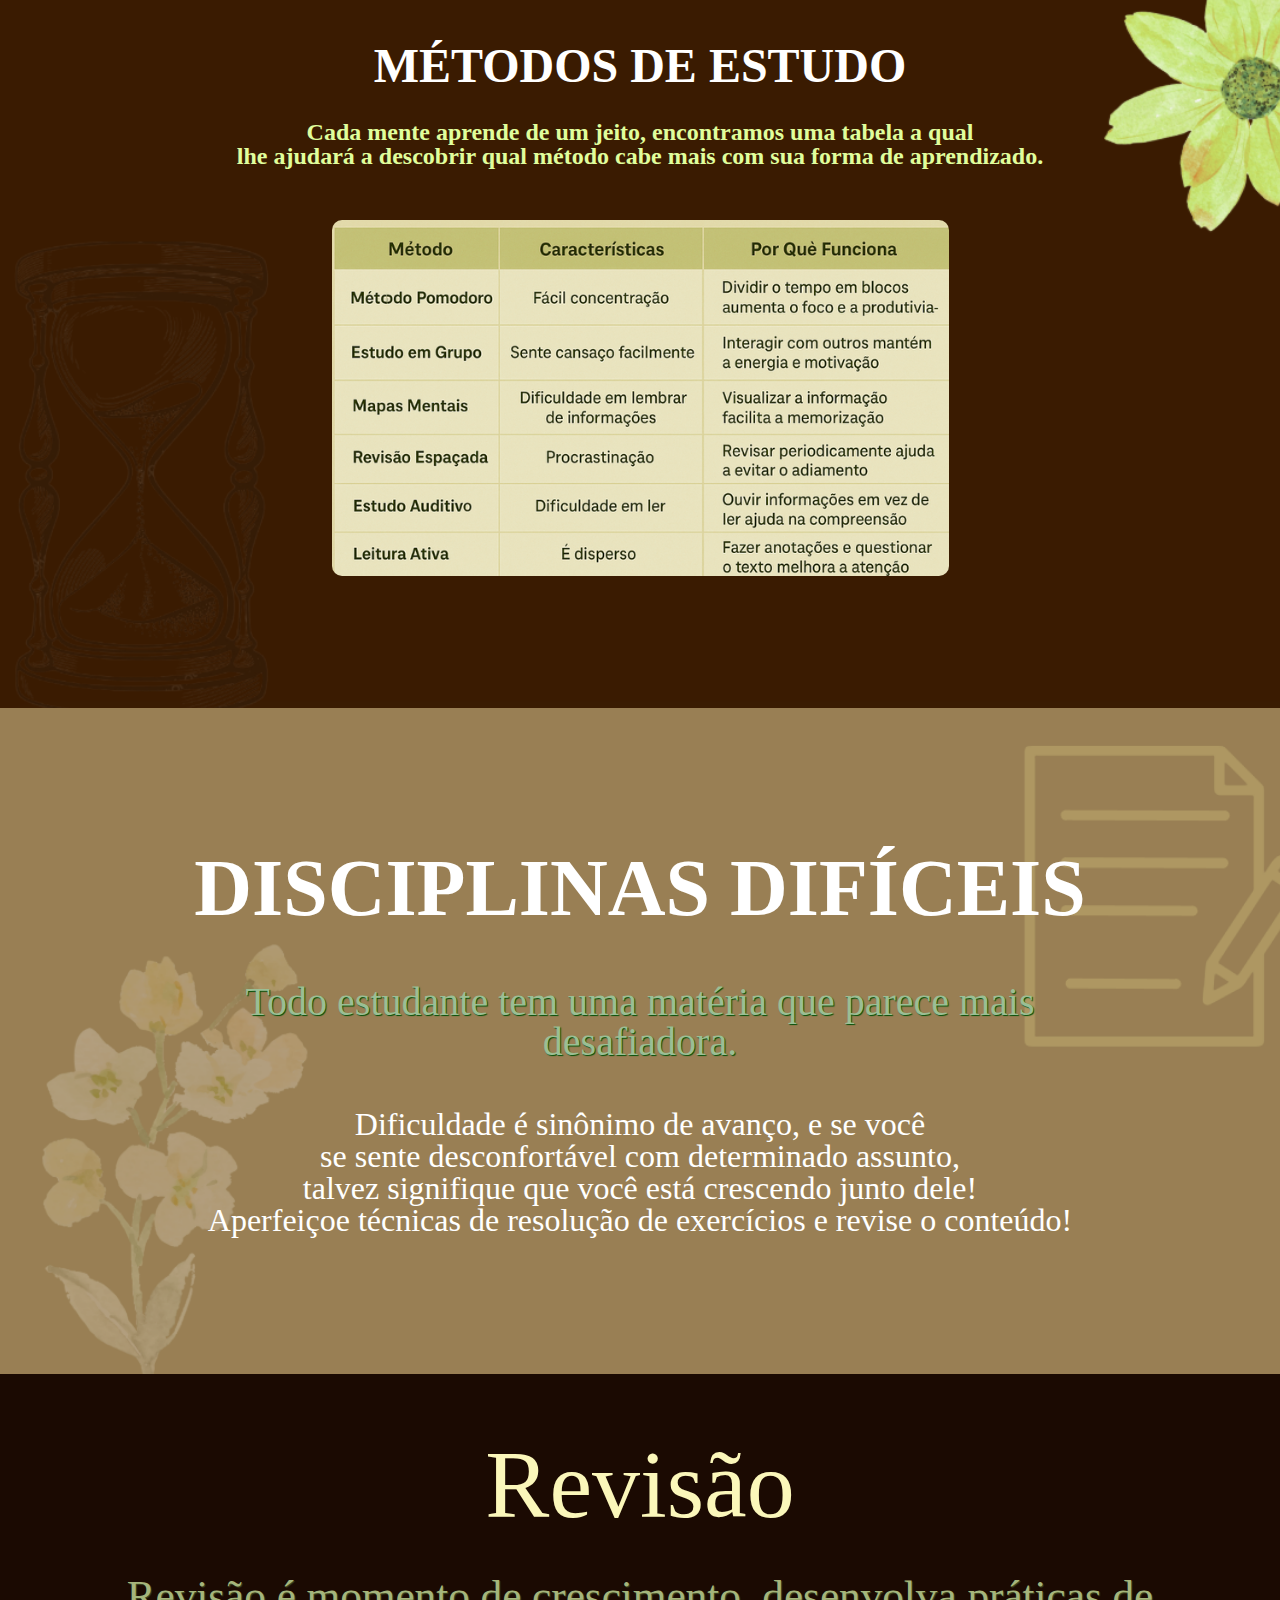
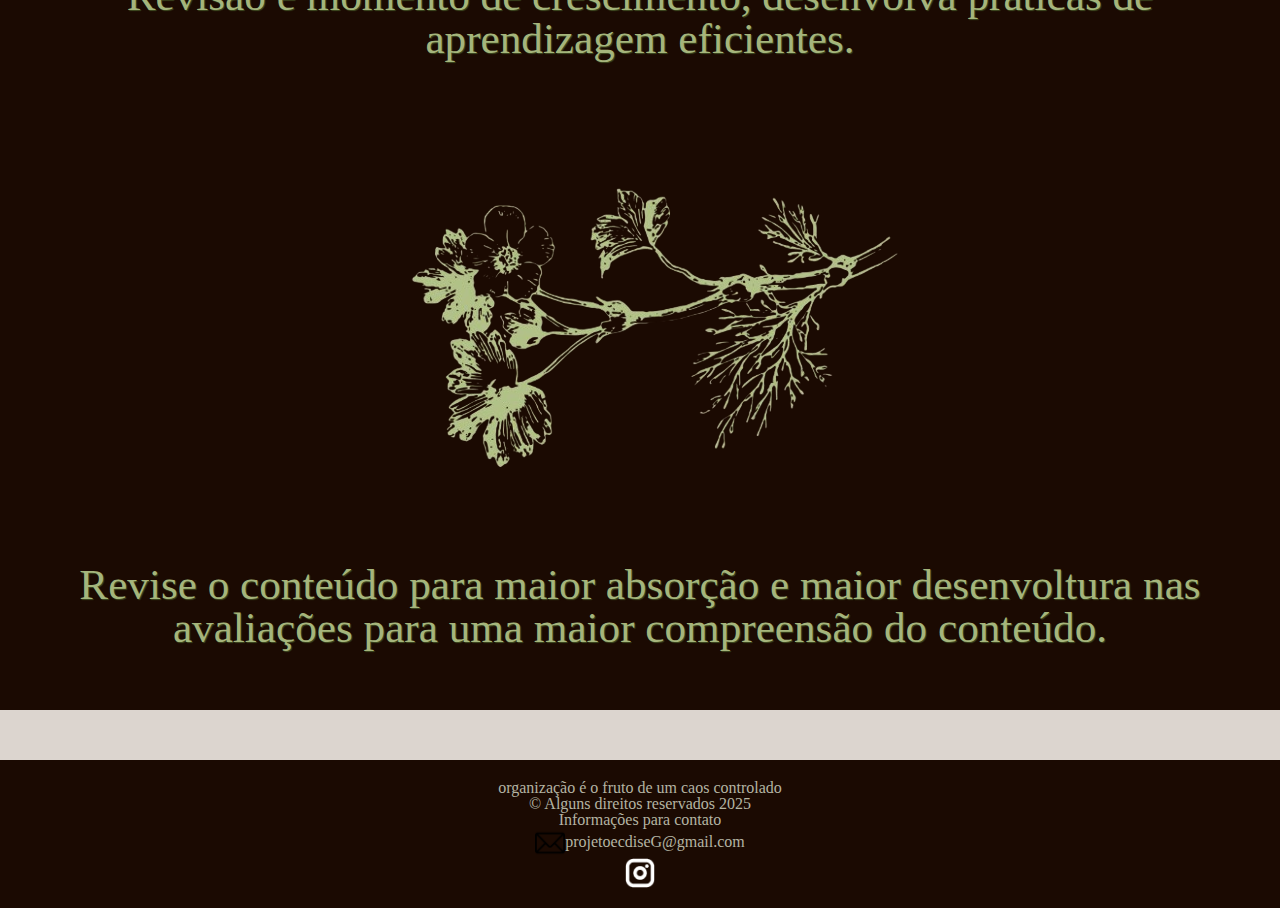
<file: pag3.html>
<!DOCTYPE html>
<html lang="pt-br">

<head>
    <meta charset="UTF-8">
    <meta name="viewport" content="width=device-width, initial-scale=1.0">
    <title>Ecdise</title>
    <link rel="stylesheet" href="css/reset.css">
    <link rel="stylesheet" href="css/pag3.css">
</head>

<body>
    <header>
        <nav>
            <ul>
                <li>
                    <a href="index.html">VIDA DISCIPLINADA E
                        ORGANIZADA PARA<br>
                        ADOLESCENTES</a>
                </li>
                <li>
                    <a href="pag2.html">CORPO EM MOVIMENTO</a>
                </li>
                <li>
                    <a href="pag3.html" class="marcado">ESTUDO EFICIENTE</a>
                </li>
                <li>
                    <a href="pag4.html">ROTINA & ORGANIZAÇÃO</a>
                </li>
                <li>
                    <a href="pag5.html">FÉ, RELACIONAMENTOS & TRABALHO</a>
                </li>
                <li>
                    <a href="sobre.html">SOBRE NÓS</a>
                </li>
                <li>
                    <a href="form.html">FORMULÁRIO</a>
                </li>
            </ul>
        </nav>
    </header>

    <main>
        <section class="estudoEficiente">
            <div>
                <h1>ESTUDO EFICIENTE</h1>

                <p>Seja claro no que você deseja e persevere através dos estudos. Dessa forma, você vai colher os frutos
                    de
                    todo este tempo investido.
                </p>
            </div>

            <p class="destaque">
                <span>||</span>Evolua seu modo de estudo <span>||</span>
            </p>
        </section>

        <section class="montarRotina">
            <h2>
                COMO MONTAR UMA ROTINA DE ESTUDOS
            </h2>
            <p class="sub">
                Estudar exige ritmo e constância.

            </p>

            <p class="definaHorarios">
                DEFINA HORÁRIOS
            </p>
            <p>
                Aplique métodos e preveja imprevistos.
            </p>
            <p class="sombra">
                Estudar de forma saudável é consumir conhecimento de maneira orgânica e constante.
            </p>
            <p>
                Desenvolva ou descubra seu método!
            </p>

        </section>

        <section class="metodos">
            <h2>
                MÉTODOS DE ESTUDO
            </h2>

            <p>
                Cada mente aprende de um jeito, encontramos uma tabela a qual<br> lhe ajudará a descobrir qual método
                cabe
                mais com sua forma de aprendizado.
            </p>

            <p><img src="images/Métodos.png" alt="metodos"></p>

        </section>

        <section class="discDif">
            <h2>DISCIPLINAS DIFÍCEIS</h2>

            <p class="sub">
                Todo estudante tem uma matéria que parece mais desafiadora.
            </p>
            <p>
                Dificuldade é sinônimo de avanço, e se você<br> se sente desconfortável com determinado assunto,<br>
                talvez
                signifique que você está crescendo junto dele!<br> Aperfeiçoe técnicas de resolução de exercícios e
                revise o
                conteúdo!
            </p>
        </section>

        <section class="revisao">


            <h2>Revisão</h2>

            <p>
                Revisão é momento de crescimento, desenvolva práticas de aprendizagem eficientes.

            </p>


            <div>
                <p>
                    <img src="images/florP.png" alt="flor">
                </p>
            </div>
            <p>
                Revise o conteúdo para maior absorção e maior desenvoltura nas avaliações para uma maior compreensão do
                conteúdo.

            </p>

        </section>
    </main>

    <footer>

        <p><span> organização é o fruto de um caos controlado</span></p>
        <p>© Alguns direitos reservados 2025</p>
        <p>Informações para contato</p>
        <p>
            <img src="images/e-mail.png" alt="">projetoecdiseG@gmail.com
        </p>

        <p>
            <a href="https://www.instagram.com/projetoecdise "><img src="images/Instagram.png" alt="instagramLogo"></a>
        </p>
    </footer>
</body>

</html>
</file>
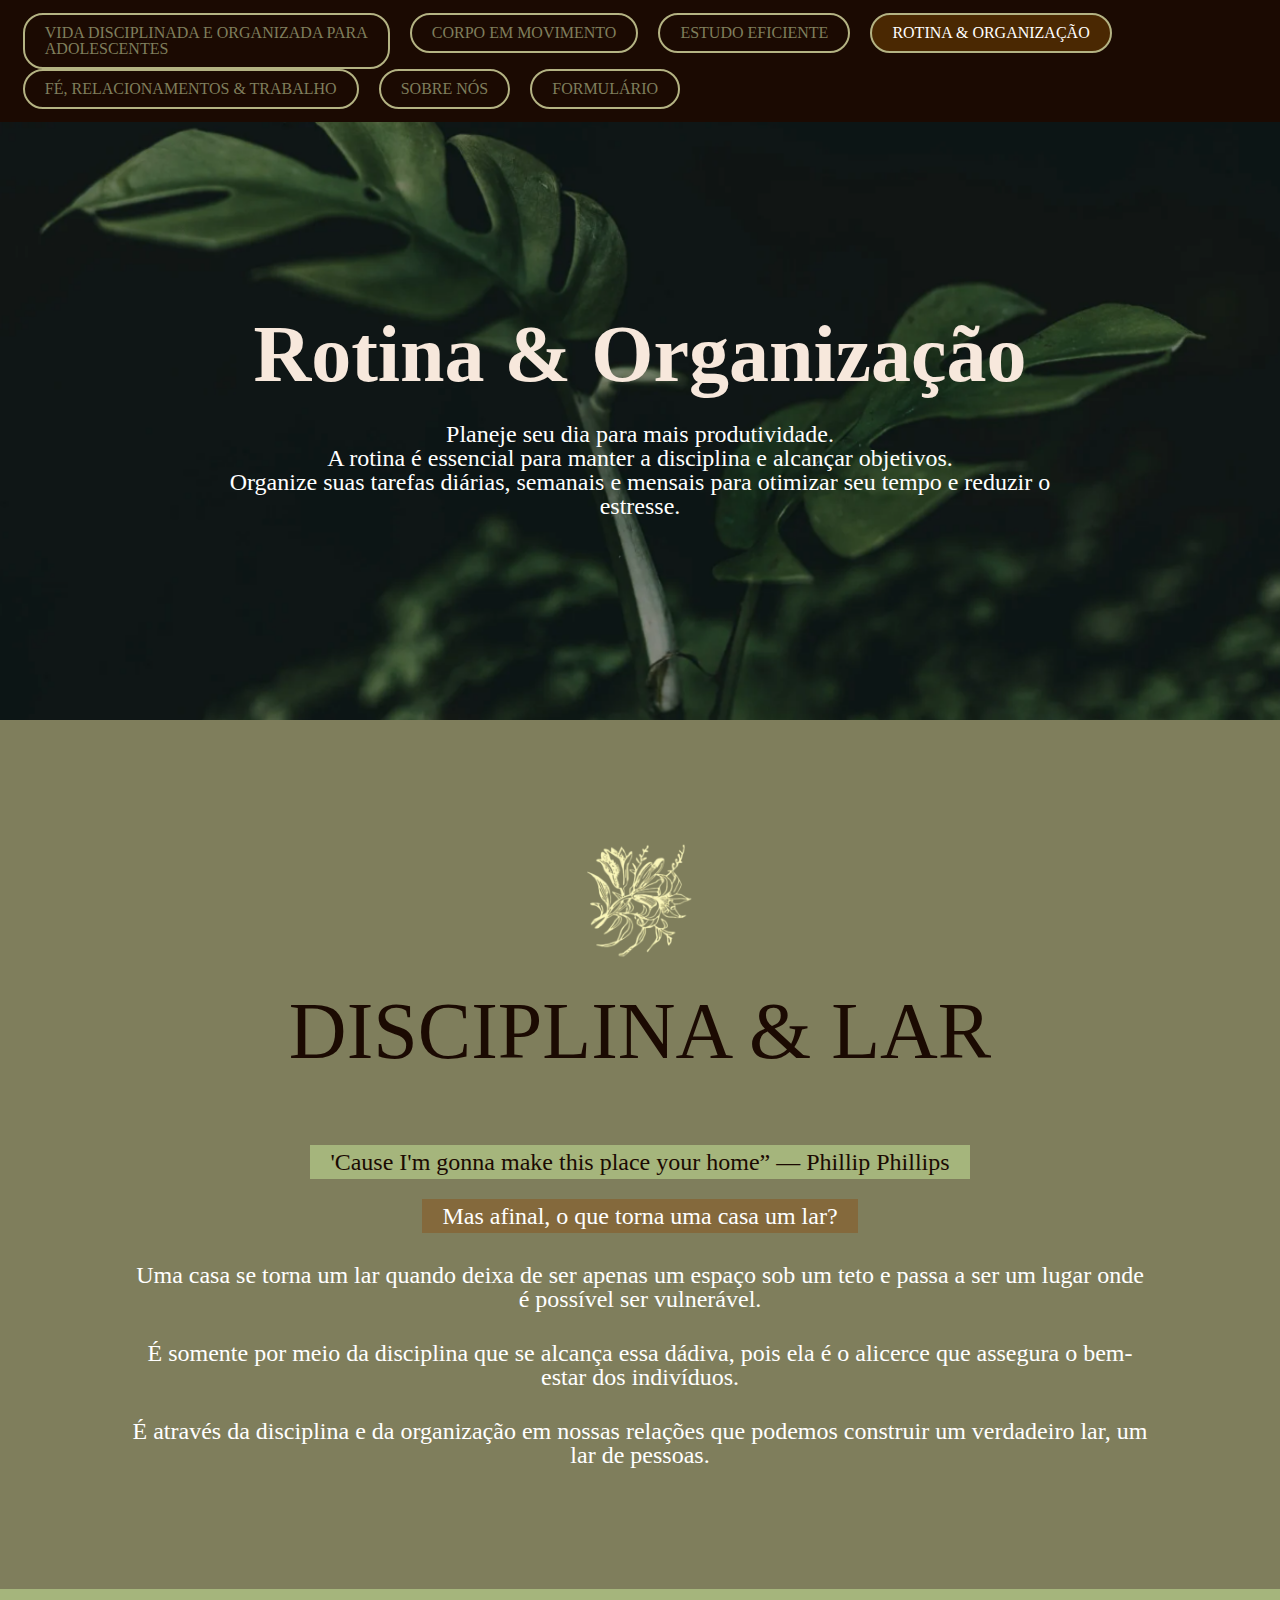
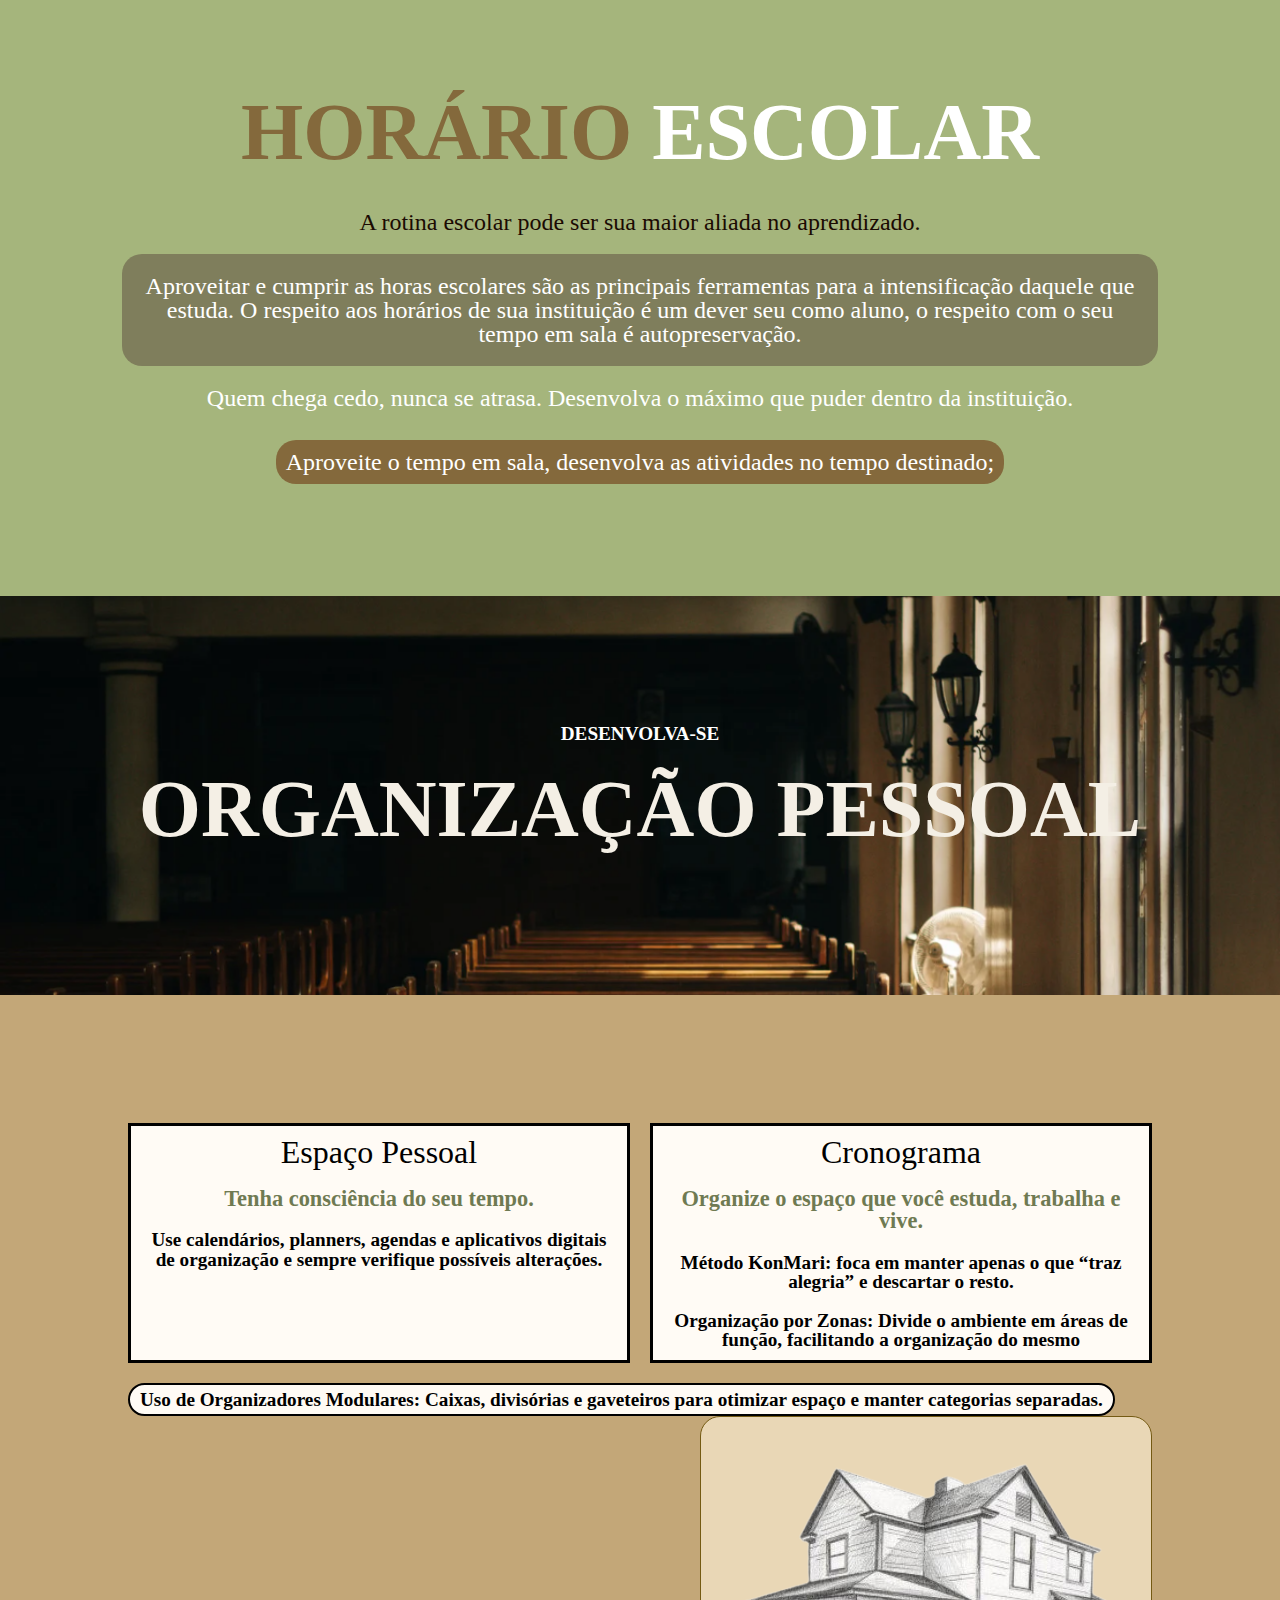
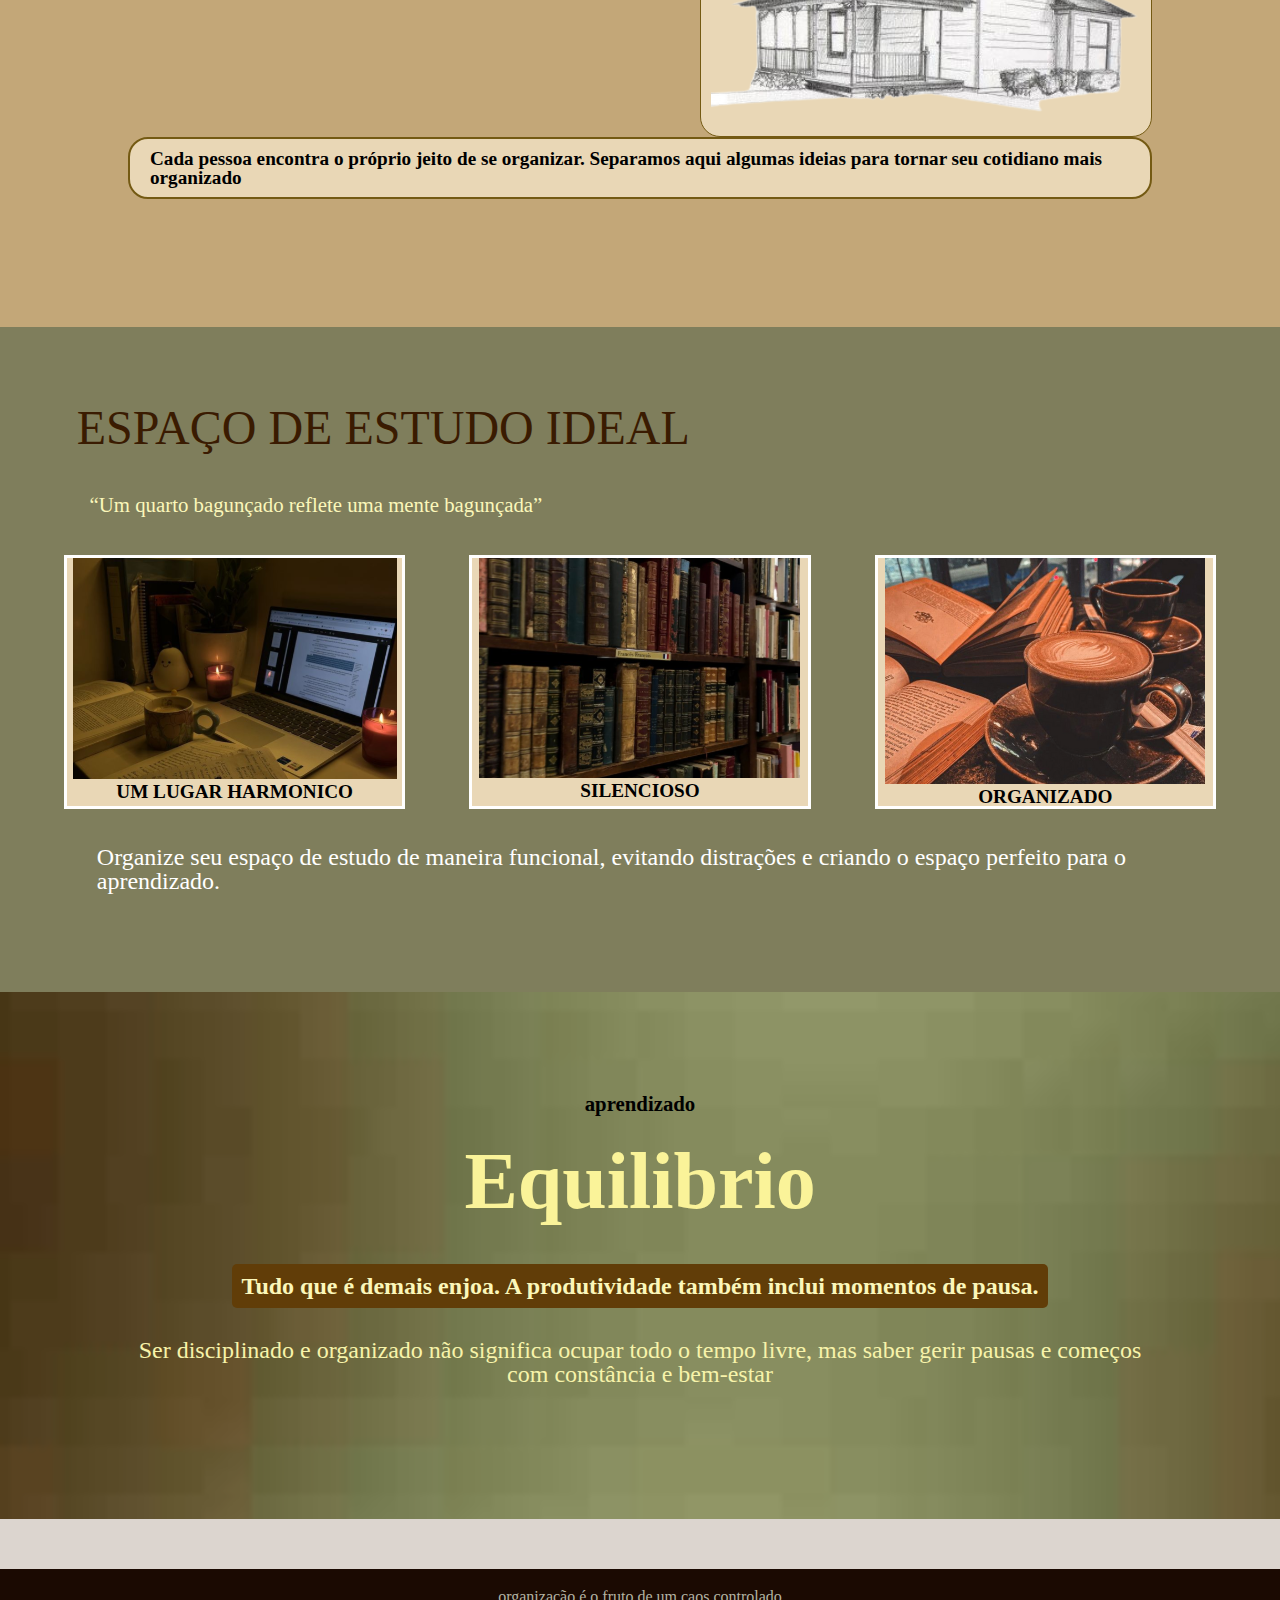
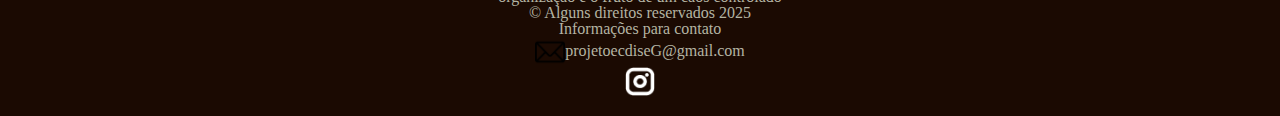
<file: pag4.html>
<!DOCTYPE html>
<html lang="pt-br">

<head>
    <meta charset="UTF-8">
    <meta name="viewport" content="width=device-width, initial-scale=1.0">
    <title>Ecdise</title>
    <link rel="stylesheet" href="css/reset.css">
    <link rel="stylesheet" href="css/pag4.css">
</head>

<body>
    <header>
        <nav>
            <ul>
                <li>
                    <a href="index.html">VIDA DISCIPLINADA E
                        ORGANIZADA PARA<br>
                        ADOLESCENTES</a>
                </li>
                <li>
                    <a href="pag2.html">CORPO EM MOVIMENTO</a>
                </li>
                <li>
                    <a href="pag3.html">ESTUDO EFICIENTE</a>
                </li>
                <li>
                    <a href="pag4.html" class="marcado">ROTINA & ORGANIZAÇÃO</a>
                </li>
                <li>
                    <a href="pag5.html">FÉ, RELACIONAMENTOS & TRABALHO</a>
                </li>
                <li>
                    <a href="sobre.html">SOBRE NÓS</a>
                </li>
                <li>
                    <a href="form.html">FORMULÁRIO</a>
                </li>
            </ul>
        </nav>
    </header>
    <main>
        <section class="conceito">
            <h2>Rotina &
                Organização</h2>

            <p>
                Planeje seu dia para mais produtividade. <br>
                A rotina é essencial para manter a disciplina e alcançar objetivos.<br>
                Organize suas tarefas diárias, semanais e mensais para otimizar seu tempo e reduzir o estresse.
            </p>
        </section>
        <section class="distincao">

            <img src="images/planta.png" alt="planta">

            <h2>DISCIPLINA & LAR
            </h2>



            <p class="marcacao">'Cause I'm gonna make this place your home”
                — Phillip Phillips</p>

            <p class="marcacaoDois"> Mas afinal, o que torna uma casa um lar?</p>

            <p>Uma casa se torna um lar quando deixa de ser apenas um espaço sob um teto
                e passa a ser um lugar onde é possível ser vulnerável.</p>


            <p>É somente por meio da disciplina que se alcança essa dádiva,
                pois ela é o alicerce que assegura o bem-estar dos indivíduos.</p>
            <p>É através da disciplina e da organização em nossas relações que podemos construir um verdadeiro lar,
                um lar de pessoas.</p>

        </section>



        <section class="influencias">


            <h2>
                <span> HORÁRIO </span> ESCOLAR
            </h2>


            <p>
                A rotina escolar pode ser sua maior aliada no aprendizado.
            </p>
            <p class="horas">
                Aproveitar e cumprir as horas escolares são as principais ferramentas para a intensificação daquele
                que
                estuda. O respeito aos horários de sua instituição é um dever seu como aluno, o respeito com o seu
                tempo
                em sala é autopreservação.
            </p>

            <p class="cedo">
                Quem chega cedo, nunca se atrasa.
                Desenvolva o máximo que puder dentro da instituição.
            </p>

            <p class="marcacao">
                Aproveite o tempo em sala, desenvolva as atividades no tempo destinado;

            </p>







        </section>

        <section class="midia">


            <h3>DESENVOLVA-SE</h3>
            <h2> ORGANIZAÇÃO PESSOAL </h2>

        </section>

        <section class="espaco">

            <ul>
                <li class="itens">
                    <h3>Espaço Pessoal</h3>

                    <p class="sub"> Tenha consciência
                        do seu tempo.</p>
                    <p>
                        Use calendários, planners, agendas e aplicativos digitais de organização e sempre verifique
                        possíveis alterações.

                    </p>
                </li>
                <li class="itens">
                    <h3>Cronograma</h3>
                    <p class="sub">Organize o espaço
                        que você estuda,
                        trabalha e vive.</p>
                    <p>
                        Método KonMari:
                        foca em manter apenas o que “traz alegria” e descartar o resto.
                    </p>
                    <p>
                        Organização por Zonas: Divide o ambiente em áreas de função, facilitando a organização do mesmo

                    </p>

                </li>
                <li>
                    <p class="uso">
                        Uso de Organizadores Modulares: Caixas, divisórias e gaveteiros para otimizar espaço e manter
                        categorias separadas.

                    </p>
                </li>
            </ul>

            <img src="images/casa.png" alt="casa">

            <p class="funcao">Cada pessoa encontra o próprio jeito de se organizar. Separamos aqui algumas ideias para
                tornar seu
                cotidiano mais organizado</p>

        </section>




        <section class="estudo">
            <h2>
                ESPAÇO DE ESTUDO IDEAL
            </h2>
            <p class="sub">
                “Um quarto bagunçado reflete uma mente bagunçada”

            </p>

            <ul>
                <li>
                    <p><img src="images/not.png" alt="notebook"></p>

                    <p>
                        UM LUGAR HARMONICO
                    </p>
                </li>
                <li>
                    <p><img src="images/estante.png" alt="estante"></p>
                    <p>
                        SILENCIOSO
                    </p>
                </li>
                <li>
                    <p> <img src="images/cafe.png" alt="cafe"></p>
                    <p>
                        ORGANIZADO
                    </p>
                </li>
            </ul>

            <p class="subDois">
                Organize seu espaço de estudo de maneira funcional, evitando distrações e criando o espaço perfeito para
                o aprendizado.

            </p>

        </section>

        <section class="aprendizado">
            <h3>aprendizado</h3>
            <h2>
                Equilibrio
            </h2>

            <p class="frase">
                Tudo que é demais enjoa. A produtividade também inclui momentos de pausa.

            </p>

            <p>
                Ser disciplinado e organizado não significa ocupar todo o tempo livre, mas saber gerir pausas e começos
                com constância e bem-estar
            </p>


        </section>

    </main>

    <footer>

        <p><span> organização é o fruto de um caos controlado</span></p>
        <p>© Alguns direitos reservados 2025</p>
        <p>Informações para contato</p>
        <p>
            <img src="images/e-mail.png" alt="">projetoecdiseG@gmail.com
        </p>

        <p>
            <a href="https://www.instagram.com/projetoecdise "><img src="images/Instagram.png" alt="instagramLogo"></a>
        </p>
    </footer>

</body>

</html>
</file>
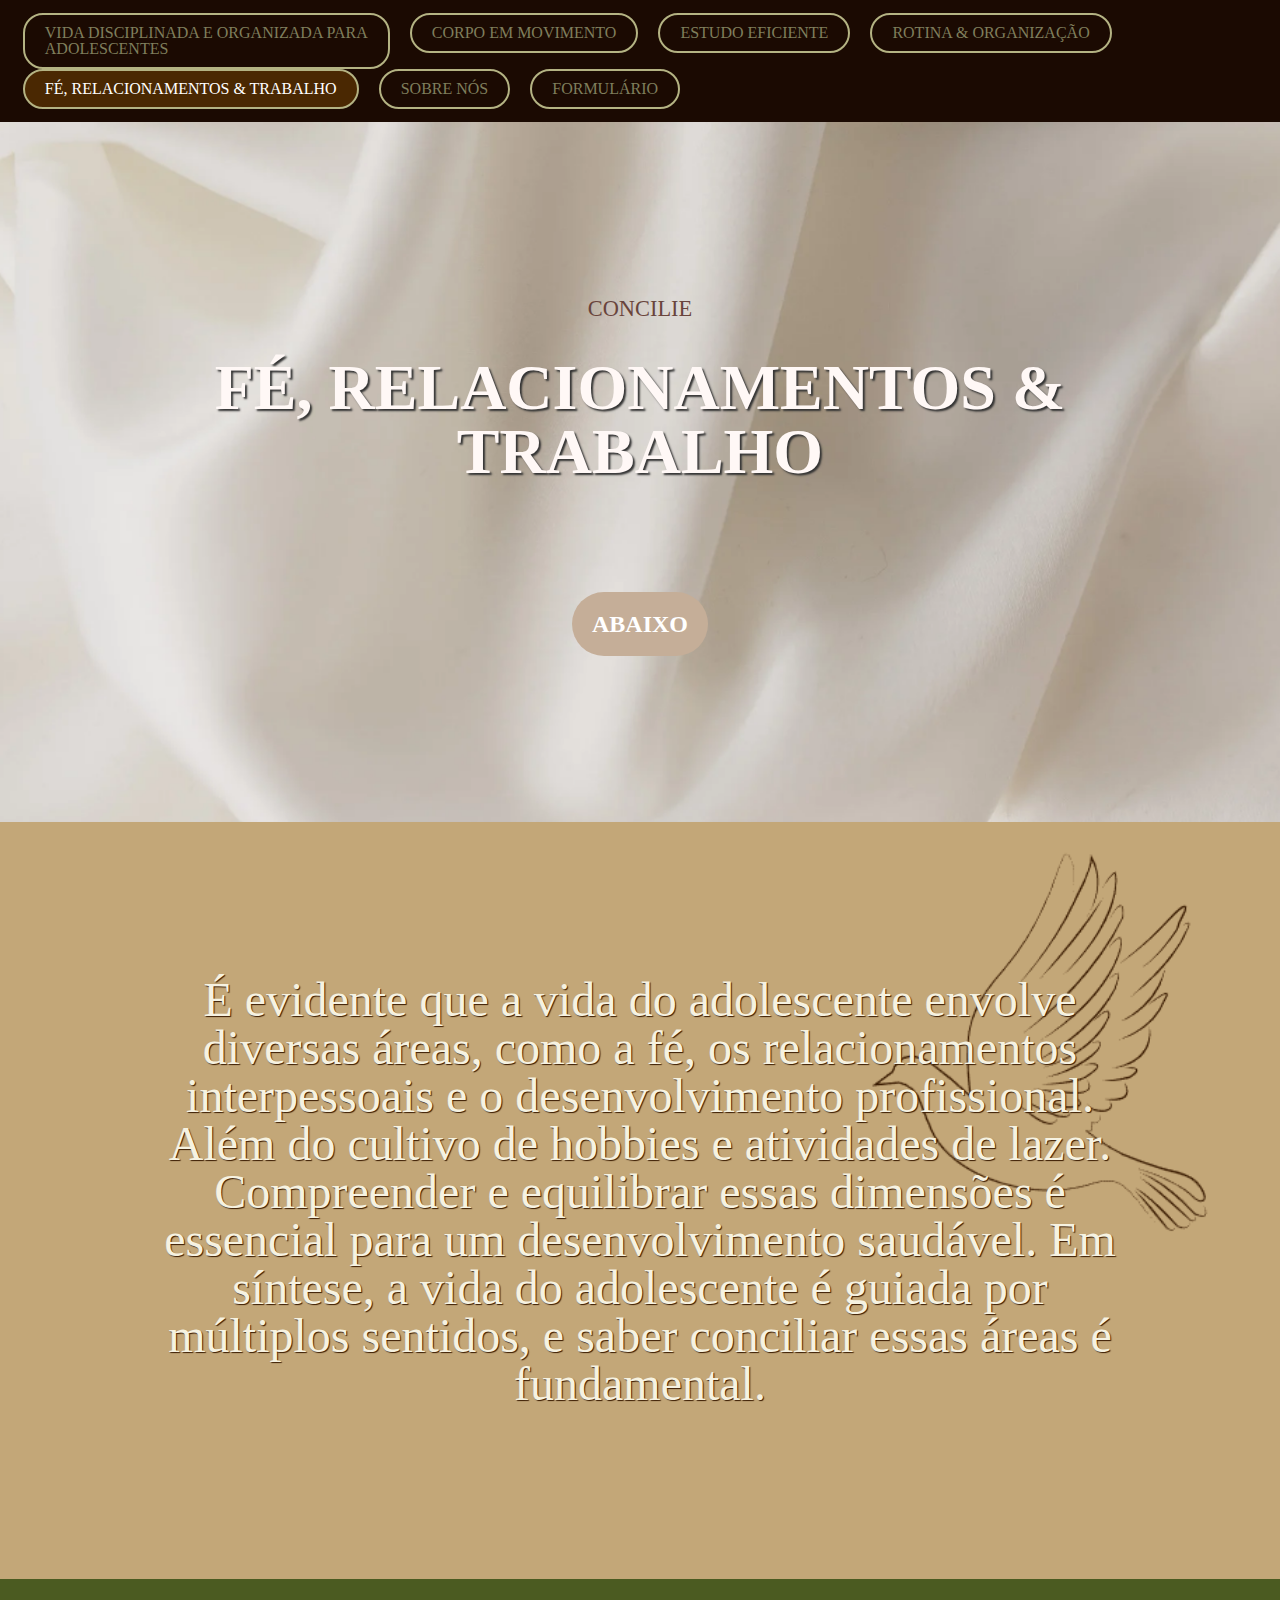
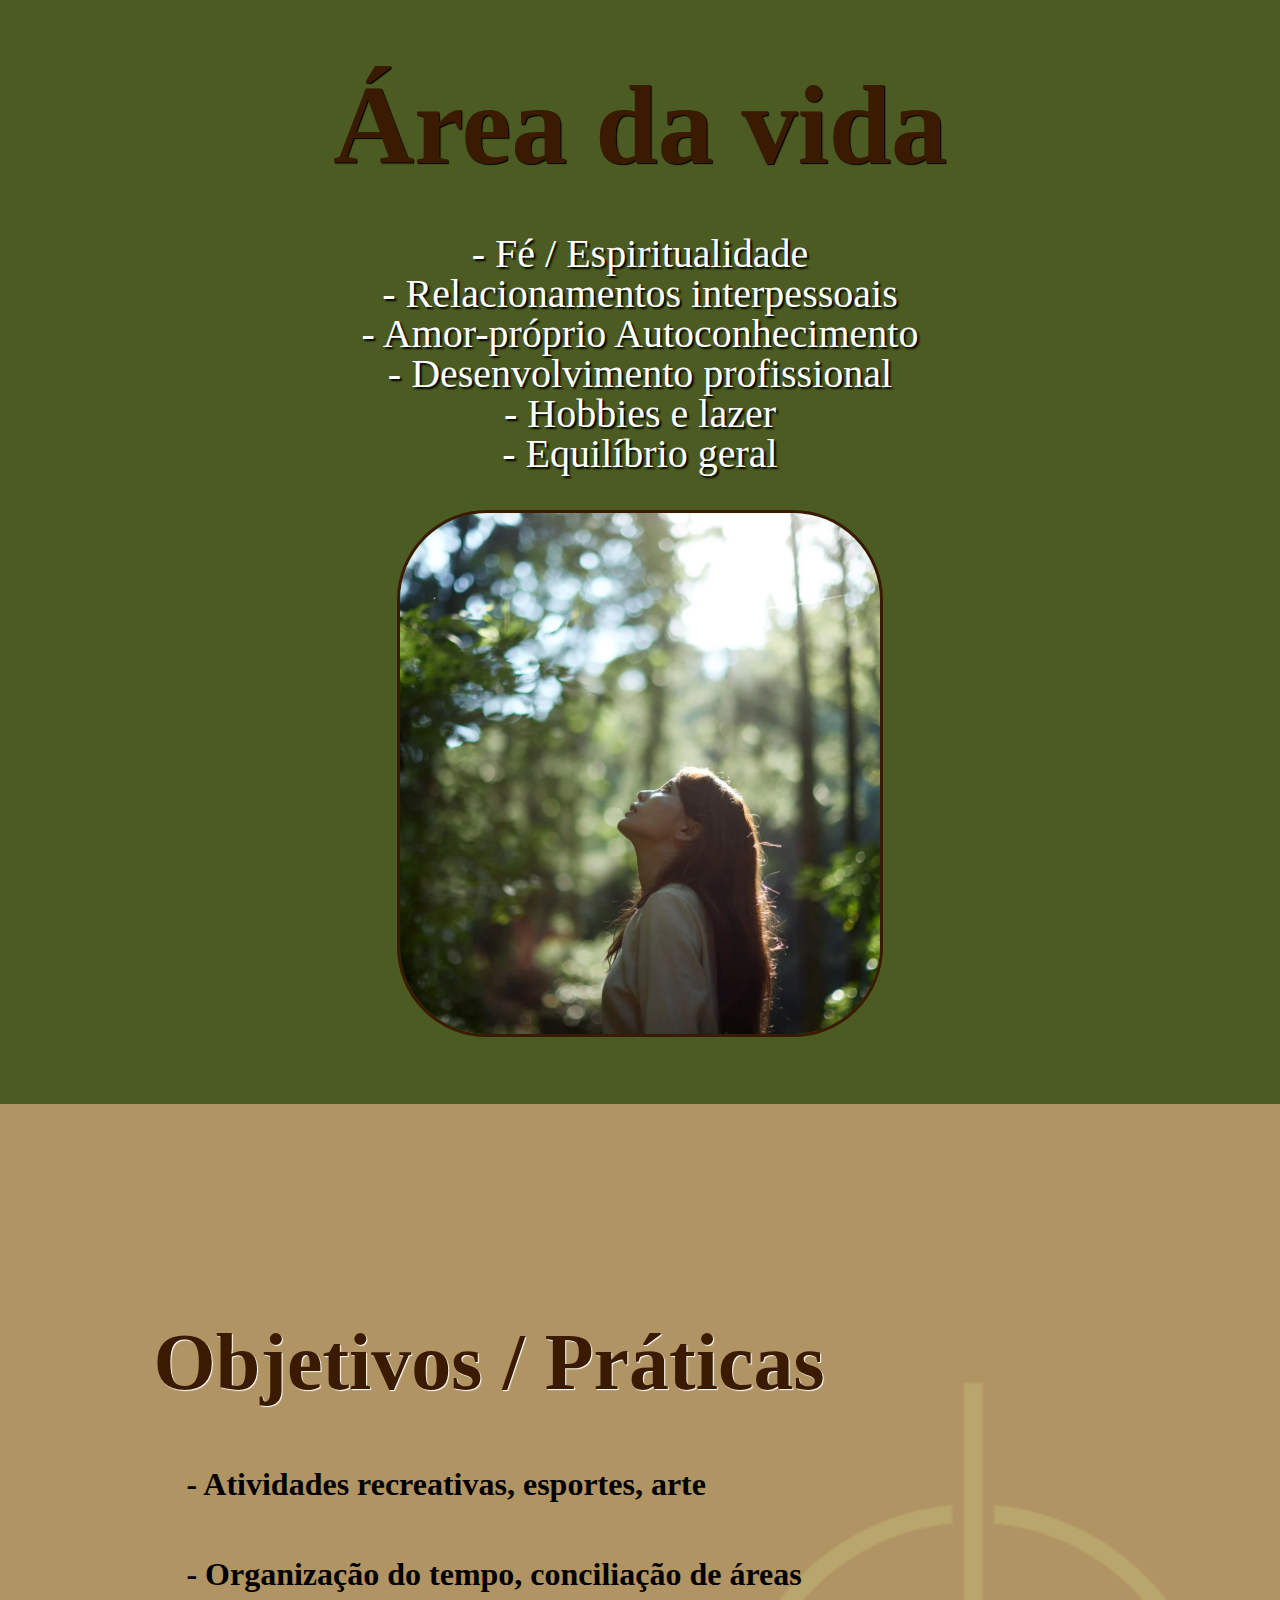
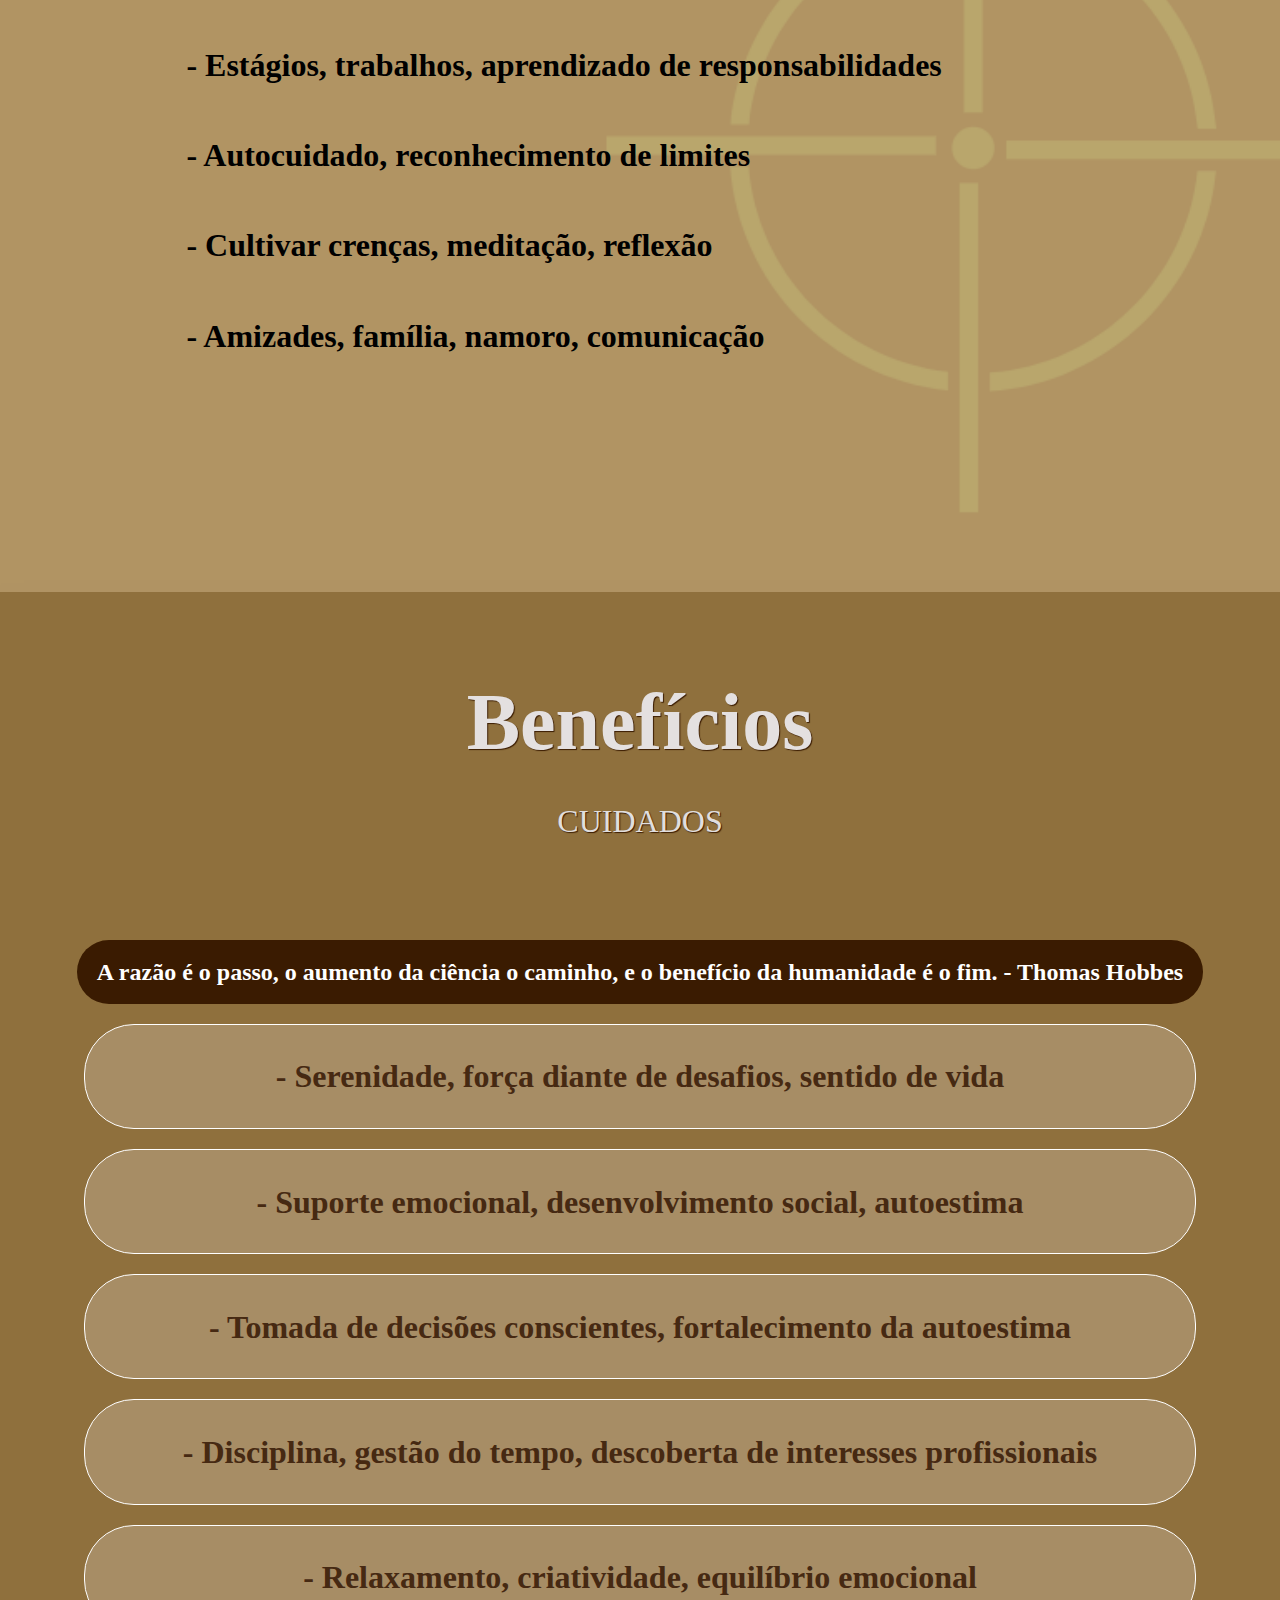
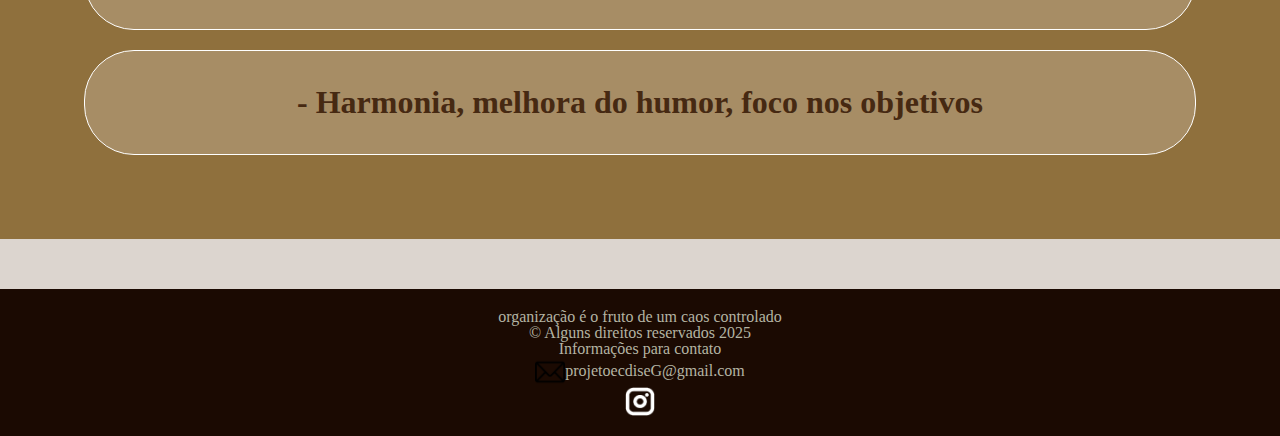
<file: pag5.html>
<!DOCTYPE html>
<html lang="pt-br">

<head>
    <meta charset="UTF-8">
    <meta name="viewport" content="width=device-width, initial-scale=1.0">
    <title>Pagina5</title>
    <link rel="stylesheet" href="css/reset.css">
    <link rel="stylesheet" href="css/pag5.css">
</head>

<body>
    <header>
        <nav>
            <ul>
                <li>
                    <a href="index.html">VIDA DISCIPLINADA E
                        ORGANIZADA PARA<br>
                        ADOLESCENTES</a>
                </li>
                <li>
                    <a href="pag2.html">CORPO EM MOVIMENTO</a>
                </li>
                <li>
                    <a href="pag3.html">ESTUDO EFICIENTE</a>
                </li>
                <li>
                    <a href="pag4.html">ROTINA & ORGANIZAÇÃO</a>
                </li>
                <li>
                    <a href="pag5.html" class="marcado">FÉ, RELACIONAMENTOS & TRABALHO</a>
                </li>
                <li>
                    <a href="sobre.html">SOBRE NÓS</a>
                </li>
                <li>
                    <a href="form.html">FORMULÁRIO</a>
                </li>
            </ul>
        </nav>
    </header>
    <main>
        <section class="feRelaTrab">
            <p>
                CONCILIE
            </p>

            <h1>
                FÉ, RELACIONAMENTOS
                & TRABALHO
            </h1>

            <p class="sub">
                ABAIXO
            </p>

        </section>



        <div class="vidaAdolescente">
            <p>
                É evidente que a vida do adolescente envolve diversas áreas, como a fé, os relacionamentos interpessoais
                e o desenvolvimento profissional. Além do cultivo de hobbies e atividades de lazer. Compreender e
                equilibrar essas dimensões é essencial para um desenvolvimento saudável. Em síntese, a vida do
                adolescente é guiada por múltiplos sentidos, e saber conciliar essas áreas é fundamental.

            </p>
        </div>

        <section class="areaVida">
            <h2>
                Área da vida
            </h2>

            <ol>
                <li>
                    <p>- Fé / Espiritualidade</p>
                </li>

                <li>
                    <p> - Relacionamentos interpessoais</p>
                </li>

                <li>
                    <p> - Amor-próprio Autoconhecimento</p>
                </li>

                <li>
                    <p> - Desenvolvimento profissional</p>
                </li>

                <li>
                    <p> - Hobbies e lazer</p>
                </li>

                <li>
                    <p>- Equilíbrio geral</p>
                </li>
            </ol>



            <img src="images/mulherArvore.png" alt="mulherOlhandoParaCima">

        </section>

        <section class="objetivos">
            <h2>Objetivos / Práticas</h2>

            <ul>
                <li>
                    <p>
                        - Atividades recreativas, esportes, arte
                    </p>
                </li>
                <li>

                    <p>
                        - Organização do tempo, conciliação de áreas
                    </p>
                </li>
                <li>
                    <p>
                        - Estágios, trabalhos, aprendizado de responsabilidades
                    </p>
                </li>

                <li>
                    <p>
                        - Autocuidado, reconhecimento de limites
                    </p>
                </li>
                <li>
                    <p>
                        - Cultivar crenças, meditação, reflexão
                    </p>
                </li>
                <li>
                    <p>
                        - Amizades, família, namoro, comunicação
                    </p>
                </li>
            </ul>
        </section>

        <section class="beneficios">
            <h2>Benefícios</h2>

            <p class="cuidados">CUIDADOS</p>


            <p class="passo">
                A razão é o passo, o aumento da ciência o caminho, e o benefício da humanidade é o fim. - Thomas Hobbes
            </p>


            <ul>
                <li>
                    <p>
                        - Serenidade, força diante de desafios, sentido de vida
                    </p>
                </li>

                <li>
                    <p>- Suporte emocional, desenvolvimento social, autoestima</p>
                </li>

                <li>
                    <p>- Tomada de decisões conscientes, fortalecimento da autoestima
                    </p>
                </li>

                <li>
                    <p>- Disciplina, gestão do tempo, descoberta de interesses profissionais
                    </p>
                </li>

                <li>
                    <p>- Relaxamento, criatividade, equilíbrio emocional</p>
                </li>

                <li>
                    <p>- Harmonia, melhora do humor, foco nos objetivos
                    </p>
                </li>
            </ul>

        </section>

    </main>
    <footer>

        <p><span> organização é o fruto de um caos controlado</span></p>
        <p>© Alguns direitos reservados 2025</p>
        <p>Informações para contato</p>
        <p>
            <img src="images/e-mail.png" alt="">projetoecdiseG@gmail.com
        </p>

        <p>
            <a href="https://www.instagram.com/projetoecdise "><img src="images/Instagram.png" alt="instagramLogo"></a>
        </p>
    </footer>
</body>

</html>
</file>
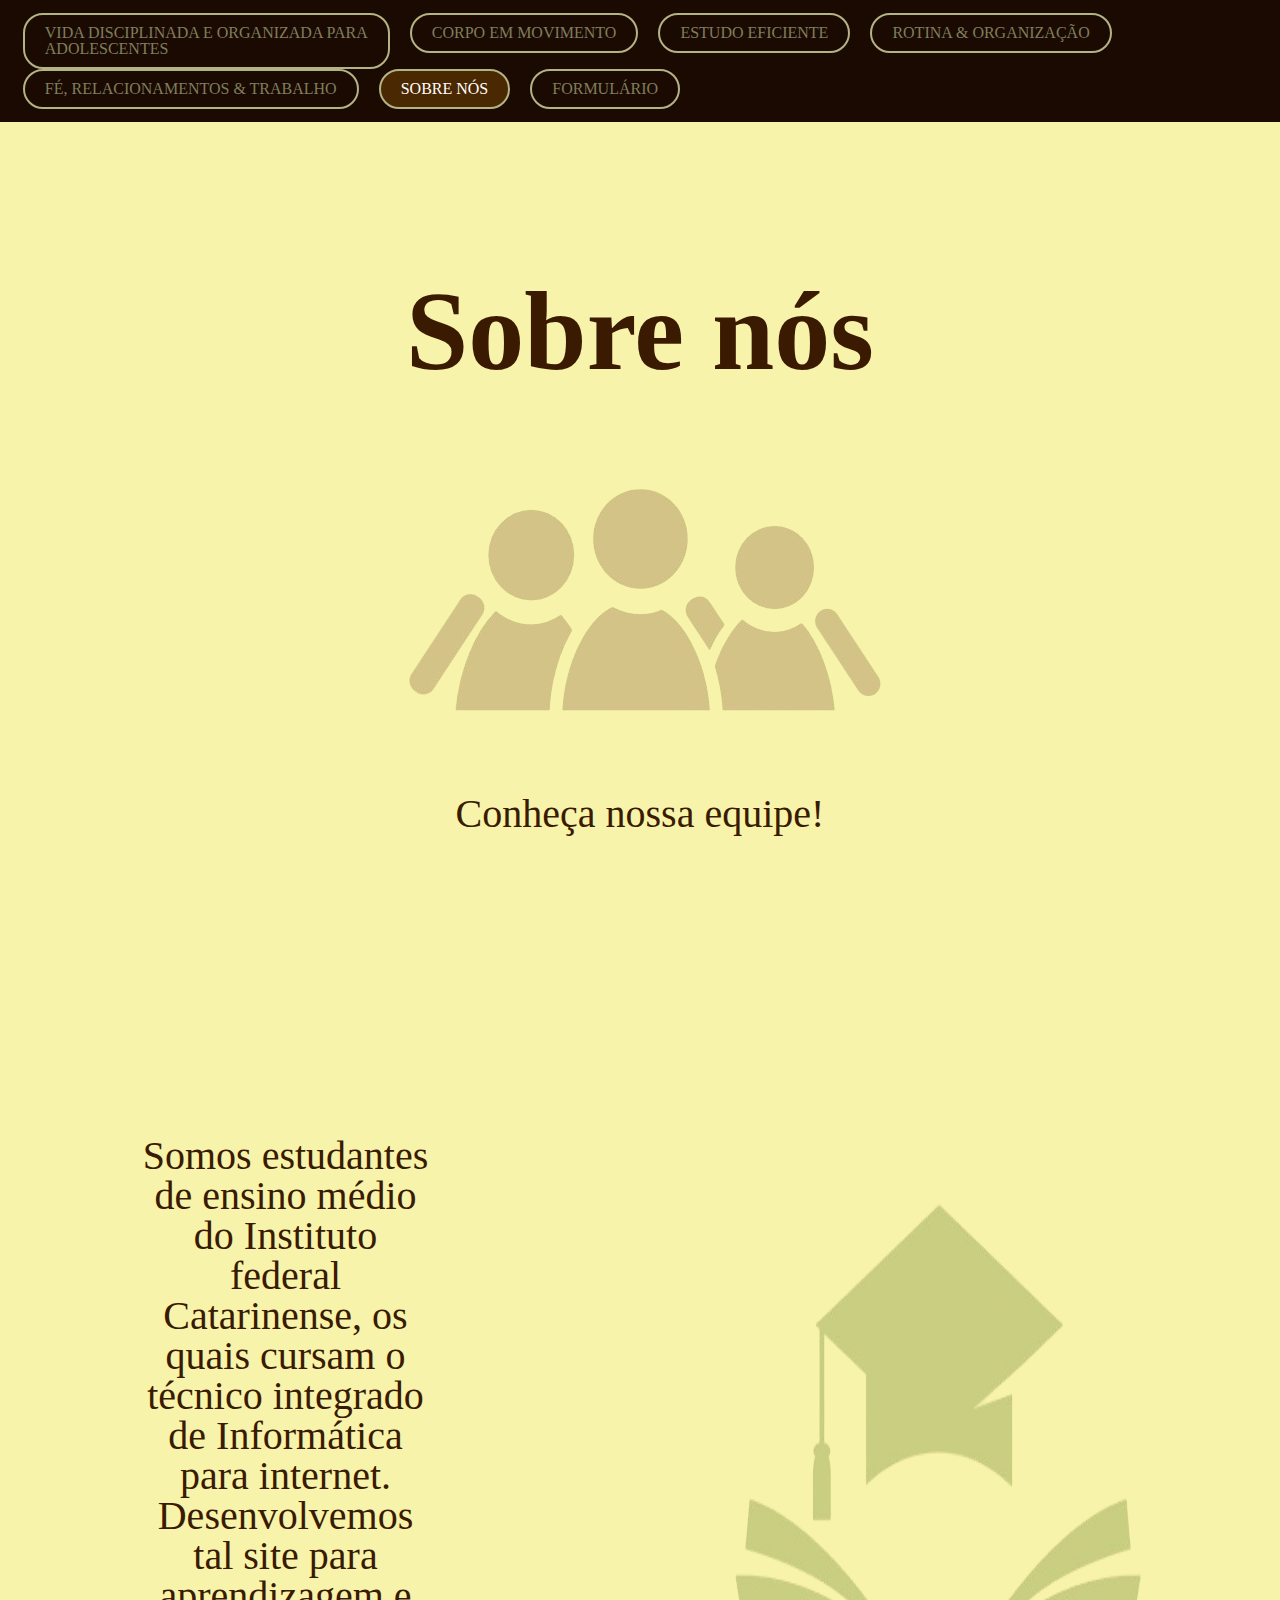
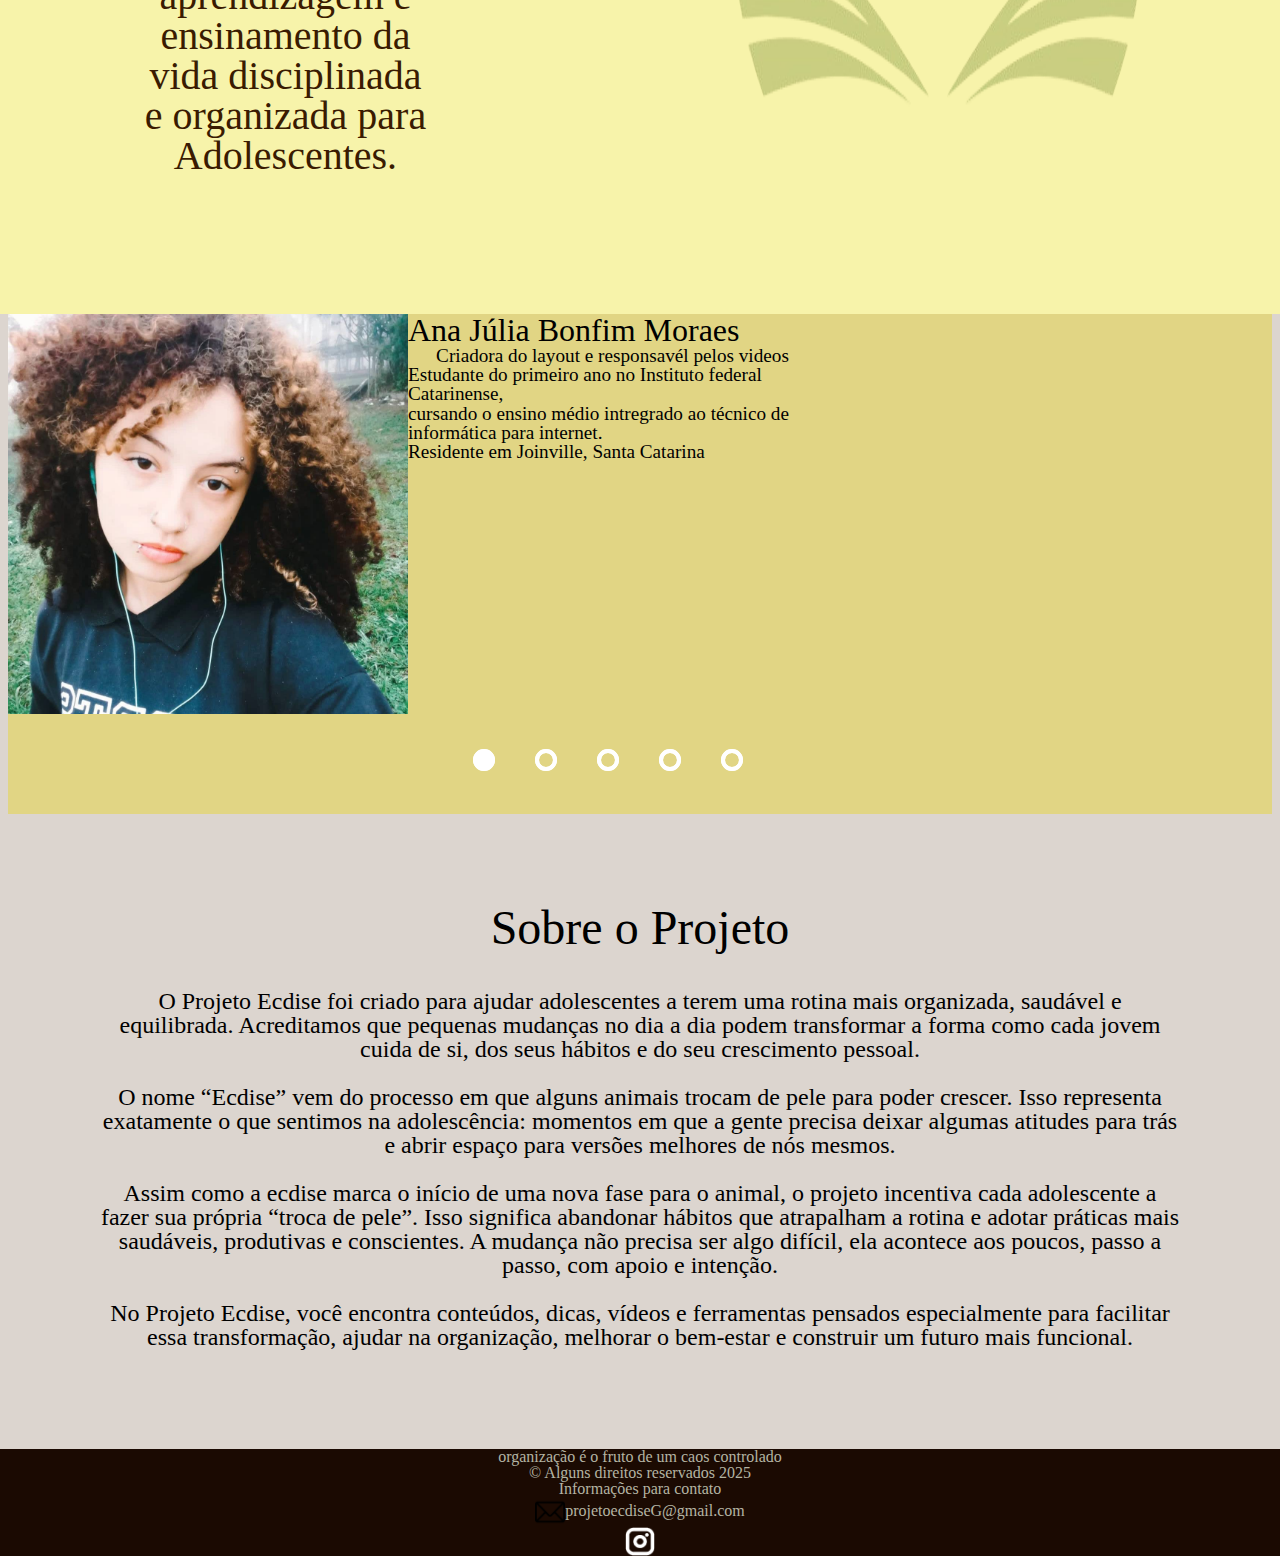
<file: sobre.html>
<!DOCTYPE html>
<html lang="pt-br">

<head>
    <meta charset="UTF-8">
    <meta name="viewport" content="width=device-width, initial-scale=1.0">
    <title>Sobre nós</title>
    <link rel="stylesheet" href="css/sobre.css">
    <link rel="stylesheet" href="css/reset.css">
</head>

<body>
    <header>
        <nav>
            <ul>
                <li>
                    <a href="index.html">VIDA DISCIPLINADA E
                        ORGANIZADA PARA<br>
                        ADOLESCENTES</a>
                </li>
                <li>
                    <a href="pag2.html">CORPO EM MOVIMENTO</a>
                </li>
                <li>
                    <a href="pag3.html">ESTUDO EFICIENTE</a>
                </li>
                <li>
                    <a href="pag4.html">ROTINA & ORGANIZAÇÃO</a>
                </li>
                <li>
                    <a href="pag5.html">FÉ, RELACIONAMENTOS & TRABALHO</a>
                </li>
                <li>
                    <a href="sobre.html" class="marcado">SOBRE NÓS</a>
                </li>
                <li>
                    <a href="form.html">FORMULÁRIO</a>
                </li>
            </ul>
        </nav>
    </header>

    <section class="equipe">
        <h1>Sobre nós</h1>
        <img src="images/SobreNosFundo.png" alt="">
        <p>Conheça nossa equipe!</p>
    </section>

    <div class="quemSomos">
        <p>Somos estudantes de ensino médio do Instituto federal Catarinense, os quais cursam o técnico integrado de
            Informática para internet. Desenvolvemos tal site para aprendizagem e ensinamento da vida disciplinada e
            organizada para Adolescentes.</p>
        <img src="images/dec.png" alt="">
    </div>

    <div class="slider">

        <div class="slides">

            <input type="radio" name="radioButton" id="radio1">
            <input type="radio" name="radioButton" id="radio2">
            <input type="radio" name="radioButton" id="radio3">
            <input type="radio" name="radioButton" id="radio4">
            <input type="radio" name="radioButton" id="radio5">

            <div class="slide first">

                <img src="images/anaJulia.jpg" alt="Foto Ana Julia">
                <h1>Ana Júlia Bonfim Moraes</h1>
                <p>Criadora do layout e responsavél pelos videos</p>
                <p>Estudante do primeiro ano no Instituto federal Catarinense,<br>
                    cursando o ensino médio intregrado ao técnico de informática para internet.<br>
                    Residente em Joinville, Santa Catarina</p>
            </div>

            <div class="slide">
                <img src="images/hanna.jpg" alt="Foto Hanna">
                <h1>Hanna Julia Schroeder </h1>
                <p>Desenvolvedora do arquivo css</p>
                <p>Estudante do primeiro ano no Instituto federal Catarinense,<br>
                    cursando o ensino médio intregrado ao técnico de informática para internet.<br>
                    Residente em Barra Velha, Santa Catarina</p>
            </div>

            <div class="slide">
                <img src="images/eduarda.jpg" alt="Foto Eduarda">
                <h1>Eduarda Gonçalves</h1>
                <p>criadora das redes sociais e seus posts</p>
                <p>Estudante do primeiro ano no Instituto federal Catarinense,<br>
                    cursando o ensino médio intregrado ao técnico de informática para internet.<br>
                    Residente em Balneário Piçarras, Santa Catarina</p>
            </div>

            <div class="slide">
                <img src="images/lucas.jpg" alt="Foto Lucas">
                <h1>Lucas Pereira de Oliveira</h1>
                <p>Desenvolvedor do arquivo html</p>
                <p>Estudante do primeiro ano no Instituto federal Catarinense,<br>
                    cursando o ensino médio intregrado ao técnico de informática para internet.<br>
                    Residente em Joinville, Santa Catarina</p>
            </div>

            <div class="slide">
                <img src="images/renan.jpg" alt="Foto Renan">
                <h1>Renan Campos</h1>
                <p>Criador do layout e desenvolver dos textos</p>
                <p>Estudante do primeiro ano no Instituto federal Catarinense,<br>
                    cursando o ensino médio intregrado ao técnico de informática para internet.<br>
                    Residente em Joinville, Santa Catarina</p>
            </div>



            <div class="navegação">
                <div class="autoButton1"></div>
                <div class="autoButton2"></div>
                <div class="autoButton3"></div>
                <div class="autoButton4"></div>
                <div class="autoButton5"></div>

            </div>

        </div>

        <div class="manualNav">
            <label for="radio1" class="manualButton"></label>
            <label for="radio2" class="manualButton"></label>
            <label for="radio3" class="manualButton"></label>
            <label for="radio4" class="manualButton"></label>
            <label for="radio5" class="manualButton"></label>

        </div>

    </div>

    <div class="sobreProjeto">
        <h1>Sobre o Projeto</h1>
        <p>O Projeto Ecdise foi criado para ajudar adolescentes a terem uma rotina mais organizada, saudável e
            equilibrada. Acreditamos que pequenas mudanças no dia a dia podem transformar a forma como cada
            jovem cuida de si, dos seus hábitos e do seu crescimento pessoal.
            <br>
            <br>
            O nome “Ecdise” vem do processo em que alguns animais trocam de pele para poder crescer. Isso
            representa exatamente o que sentimos na adolescência: momentos em que a gente precisa deixar algumas
            atitudes para trás e abrir espaço para versões melhores de nós mesmos.
            <br>
            <br>
            Assim como a ecdise marca o início de uma nova fase para o animal, o projeto incentiva cada
            adolescente a fazer sua própria “troca de pele”. Isso significa abandonar hábitos que atrapalham a
            rotina e adotar práticas mais saudáveis, produtivas e conscientes. A mudança não precisa ser algo
            difícil, ela acontece aos poucos, passo a passo, com apoio e intenção.
            <br>
            <br>
            No Projeto Ecdise, você encontra conteúdos, dicas, vídeos e ferramentas pensados especialmente para
            facilitar essa transformação, ajudar na organização, melhorar o bem-estar e construir um futuro mais
            funcional.
           
        </p>
    </div>

    <script src="sobre.js"></script>

    <footer>

        <p><span> organização é o fruto de um caos controlado</span></p>
        <p>© Alguns direitos reservados 2025</p>
        <p>Informações para contato</p>
        <p>
            <img src="images/e-mail.png" alt="">projetoecdiseG@gmail.com
        </p>

        <p>
            <a href="https://www.instagram.com/projetoecdise "><img src="images/Instagram.png" alt="instagramLogo"></a>
        </p>
    </footer>

</body>

</html>
</file>
<file: css/index.css>
html {
    background-color: #dcd5cf;
}

a {
    text-decoration: none;
}
header nav a:hover {
      background-color: #b4b383;
      color: #1b0a02;
    }

header nav {
    display: flex;
    justify-content: space-between;
    padding: 1vw 1vw 1vw 1vw;
    align-items: center;
    background-color: #1b0a02;
}

header nav ul {
    display: flex;
    flex-wrap: wrap;
}

header nav li {
    margin: 0px 10px 0px 10px;
}

header nav a {
    color: #7f7e5c;
    display: block;
    border: 2px solid #b4b383;
    border-radius: 20px;
    padding: 10px 20px;
}

header a.marcado {
    border: 2px solid #b4b383;
    background-color: #683d049c;
    color: rgb(255, 255, 255);
    border-radius: 20px;
    display: block;
    padding: 10px 20px;
}

/*=============index============*/
section.banner {
    background: url(../images/fundo1.png);
    background-size: cover;
    margin: 0px 0px 0px 0px;
    padding: 10vw;
    text-align: center; 
}

section.banner h1 span {
    color: #f8f5ea;
    margin: 20px 80px;
    font-size: 5vw;
}

section.banner img {
    max-width: 20%;
    border-radius: 30%;
}



section.introducao {
    margin: 50px 100px;
}

section.introducao h2 {
    font-size: 3vw;
    margin: 100px 100px;
}

section.introducao div {
    display: flex;
    justify-content: space-between;
    align-items: center;
    margin: 50px 100px;
    gap: 20px;
}

section.introducao span p {
    font-size: 2rem;
    font-weight: bolder;
    color: #7f7e5c;
}

section.introducao p {
    padding: 10px 5px;
    font-size: 1.3rem;
}

section.introducao img {
    border-radius: 10vw;
    max-width: 100%; 
}

.motivacao {
    min-height: 80vh;
    background-color: #8B4513;
    background-image: url(../images/background2.png);
    background-size: cover;
    background-position: center;
    display: flex;
    justify-content: center;
    align-items: center;
    position: relative;
    overflow: hidden;
}

.motivacao-conteudo {
    display: flex;
    align-items: center;
    justify-content: center;
    gap: 20px;
    max-width: 90vw;
}

.texto-grande {
    font-family: 'SuaFonteAqui', sans-serif;
    font-size: 8vw;
    color: #fbf7ba;
    line-height: 0.9;
    text-align: right;
    white-space: pre-line;
    margin: 0;
}

.imagem-e-disciplina {
    position: relative;
    display: flex;
    justify-content: center;
    align-items: center;
    background-color: black;
    padding: 10px;
}

.imagem-e-disciplina img {
    max-width: 100%;
    height: auto;
    display: block;
}

.disciplina-cursiva {
    font-size: 10vw;
    color: #fbf7ba;
    position: absolute;
    bottom: 5%;
    right: 100%;
    margin: 0;
}

section.disc {
    margin: 50px 100px;
}

section.disc h2 {
    font-size: 3vw;
    padding-bottom: 10rem;
}

section.disc img {
    max-width: 50%;
    padding: 30px 30px;
}

section.disc div {
    display: flex;
    justify-content: space-between;
}

section.disc p {
    font-size: 2rem;
}

section.disc span {
    color: #7f7e5c;
}

section.explorando {
    background: url(../images/background3.png);
    background-size: cover;
    padding: 15vw;
}

section.explorando h2 {
    font-size: 5rem;
    padding-bottom: 18px;
    color: #f8f5ea;
}

section.explorando p {
    padding: 10px;
    font-size: 2rem;
    color: #301d03;
}

@media (max-width: 768px) {
    header nav {
        flex-direction: column; 
        padding: 2vw;
    }

    header nav ul {
        flex-direction: column;
        align-items: center;
    }

    header nav li {
        margin: 5px 0;
    }

    header nav a,
    header a.marcado {
        padding: 8px 15px;
        font-size: 0.9rem;
    }

    section.banner {
        padding: 20vw 5vw; 
    }

    section.banner span h1 {
        font-size: 8vw; 
        margin: 10px 0;
    }

    section.banner p a button {
        padding: 20px 30px;
        margin: 5vw 2vw;
        font-size: 0.8rem;
    }

    section.introducao {
        margin: 20px 20px;
    }

    section.introducao h2 {
        font-size: 5vw;
        margin: 50px 0;
    }

    section.introducao div {
        flex-direction: column; 
        margin: 20px 0;
        gap: 10px;
    }

    section.introducao span p {
        font-size: 1.5rem;
    }

    section.introducao p {
        font-size: 1rem;
    }

    section.introducao img {
        max-width: 80%; 
    }

    .motivacao-conteudo div img {
        max-width: 40%;
    }

    .motivacao-conteudo {
        flex-direction: column; 
        gap: 10px;
    }

    .texto-grande {
        font-size: 10vw;
        text-align: center; 
    }

    .disciplina-cursiva {
        font-size: 12vw;
        position: static; 
        margin-top: 10px;
    }

    section.disc {
        margin: 20px 20px;
    }

    section.disc h2 {
        font-size: 5vw;
        padding-bottom: 5rem;
    }

    section.disc div {
        flex-direction: column; 
    }

    section.disc img {
        max-width: 80%;
        padding: 10px;
    }

    section.disc p {
        font-size: 1.5rem;
    }

    section.explorando {
        padding: 20vw 5vw;
    }

    section.explorando h2 {
        font-size: 3rem;
    }

    section.explorando p {
        font-size: 1.5rem;
    }
}

footer {
    background-color: #1b0a02;
    color: #b4b4a2;
    text-align: center;
    padding: 20px 10px;
    margin-top: 50px;
}

footer img {
    width: 30px;
    vertical-align: middle;
}
</file>
<file: css/pag2.css>
html {
    background-color: #dcd5cf;
}

a {
    text-decoration: none;
}
header nav a:hover {
      background-color: #b4b383;
      color: #1b0a02;
    }
header nav {
    display: flex;
    justify-content: space-between;
    padding: 1vw 1vw 1vw 1vw;
    align-items: center;
    background-color: #1b0a02;
}

header nav ul {
    display: flex;
    flex-wrap: wrap; 
}

header nav li {
    margin: 0px 10px 0px 10px;
}

header nav a {
    color: #7f7e5c;
    display: block;
    border: 2px solid #b4b383;
    border-radius: 20px;
    padding: 10px 20px;
}

header a.marcado {
    border: 2px solid #b4b383;
    background-color: #683d049c;
    color: rgb(255, 255, 255);
    border-radius: 20px;
    display: block;
    padding: 10px 20px;
}

section.corpo {
    background: url(../images/fundoIntrCorpo.png);
    background-size: cover;
    padding: 10vw;
    text-align: center; 
}

section.corpo h1 {
    font-size: 1.5rem;
    padding-bottom: 10px;
    font-weight: bolder;
    color: #ffffff;
}

section.corpo h2 {
    padding: 10px;
    font-size: 4rem;
    color: #ffffff;
}

section.corpo h2 span {
    font-weight: bolder;
}

section.corpo p {
    padding: 10px;
    font-size: 1.5rem;
    color: #ffffff;
    margin-top: 30px;
}

section.tecnicasFoco {
    background-color: #4b5b21;
    padding: 10vw;
    text-align: center;
}

section.tecnicasFoco h2 {
    font-size: 5rem;
    padding-bottom: 18px;
    color: #ffffff;
    font-weight: bolder;
}

section.tecnicasFoco p {
    padding: 10px;
    font-size: 1.5rem;
    color: #ffffff;
}

section.tecnicasFoco img {
    max-width: 20%;
    margin: 2vw 3vw;
    padding: 1vw 1vw;
    border: 2px solid #6d8c66;
    border-radius: 20px;
}

section.distracoes {
    background: #e6e6e6;
    padding: 10vw;
}

section.distracoes h2 {
    font-size: 4rem;
    padding-bottom: 2vw;
    text-align: center; 
}

section.distracoes p.sub {
    font-size: 1.5rem;
    background-color: #b1c188;
    display: inline-block; 
    padding: 10px 20px;
    border-radius: 20px;
    color: #ffffff;
    margin: 3vw 2vw;
}

section.distracoes ul {
    display: flex;
    justify-content: space-between;
    gap: 20px;
    flex-wrap: wrap; 
}

section.distracoes ul li {
    text-align: center;
    margin-top: 2vw;
    padding: 4vw;
    background: url(../images/backgroundLista.png);
    border-radius: 20px;
    font-size: 1.5rem;
    color: white;
    border: 2px solid #702c04;
    flex: 1; 
    min-width: 200px; 
}

section.motivacaoCorpo {
    background: url(../images/fundoMotivacao.png);
    background-size: cover;
    padding: 10vw;
    text-align: center;
}

section.motivacaoCorpo h2 {
    font-size: 7rem;
    padding-bottom: 2vw;
    color: #ffffff;
}

section.motivacaoCorpo p span {
    padding: 10px;
    font-size: 2rem;
    color: #e0fe9c;
}

section.motivacaoCorpo p {
    padding: 2vw 2vw;
    font-size: 2.7rem;
    color: #ffffff;
}

section.celebrando {
    background: url(../images/fundoCelebrando.png);
    background-size: cover;
    padding: 8vw;
    text-align: center;
}

section.celebrando h2 {
    font-size: 5rem;
    padding-bottom: 18px;
    color: #5d4131;
    font-weight: bolder;
}

section.celebrando p.passo {
    padding: 10px;
    display: block;
    border-radius: 50px;
    font-size: 2rem;
    color: #2c1d00;
    background-color: rgb(230, 229, 229);
    margin: 0 auto; 
    max-width: 80%;
}

section.celebrando img {
    margin-top: 3vw;
    max-width: 18%;
    border-radius: 20px;
}

section.celebrando p.supercombo {
    font-size: 1.3rem;
    font-weight: bolder;
    color: #593a33;
}

@media (max-width: 768px) {
    header nav {
        flex-direction: column; 
        padding: 2vw;
    }

    header nav ul {
        flex-direction: column;
        align-items: center;
    }

    header nav li {
        margin: 5px 0; 
    }

    header nav a,
    header a.marcado {
        padding: 8px 15px; 
        font-size: 0.9rem;
    }

    section.corpo {
        padding: 20vw 5vw;
    }

    section.corpo h1 {
        font-size: 1.2rem;
    }

    section.corpo h2 {
        font-size: 2.5rem;
    }

    section.corpo p {
        font-size: 1.2rem;
        margin-top: 20px;
    }

    section.tecnicasFoco {
        padding: 15vw 5vw;
    }

    section.tecnicasFoco h2 {
        font-size: 3rem;
    }

    section.tecnicasFoco p {
        font-size: 1.2rem;
    }

    section.tecnicasFoco img {
        max-width: 40%; 
        margin: 5vw 0;
        display: block; 
    }

    section.distracoes {
        padding: 15vw 5vw;
    }

    section.distracoes h2 {
        font-size: 2.5rem;
    }

    section.distracoes p.sub {
        font-size: 1.2rem;
        margin: 5vw 0;
    }

    section.distracoes ul {
        flex-direction: column; 
        gap: 10px;
    }

    section.distracoes ul li {
        padding: 5vw;
        font-size: 1.2rem;
        margin-top: 1vw;
    }

    section.motivacaoCorpo {
        padding: 20vw 5vw;
    }

    section.motivacaoCorpo h2 {
        font-size: 4rem;
    }

    section.motivacaoCorpo p span {
        font-size: 1.5rem;
    }

    section.motivacaoCorpo p {
        font-size: 2rem;
    }

    section.celebrando {
        padding: 15vw 5vw;
    }

    section.celebrando h2 {
        font-size: 3rem;
    }

    section.celebrando p.passo {
        font-size: 1.5rem;
        max-width: 90%;
    }

    section.celebrando img {
        max-width: 50%;
        margin-top: 5vw;
    }

    section.celebrando p.supercombo {
        font-size: 1rem;
    }
}

footer {
    background-color: #1b0a02;
    color: #b4b4a2;
    text-align: center;
    padding: 20px 10px;
    margin-top: 50px;
}

footer img {
    width: 30px;
    vertical-align: middle;
}
</file>
<file: css/pag3.css>
html {
    background-color: #dcd5cf;
}

a {
    text-decoration: none;
}
header nav a:hover {
      background-color: #b4b383;
      color: #1b0a02;
    }
header nav {
    display: flex;
    justify-content: space-between;
    padding: 1vw 1vw 1vw 1vw;
    align-items: center;
    background-color: #1b0a02;
}

header nav ul {
    display: flex;
    flex-wrap: wrap; 
}

header nav li {
    margin: 0px 10px 0px 10px;
}

header nav a {
    color: #7f7e5c;
    display: block;
    border: 2px solid #b4b383;
    border-radius: 20px;
    padding: 10px 20px;
}

header a.marcado {
    border: 2px solid #b4b383;
    background-color: #683d049c;
    color: rgb(255, 255, 255);
    border-radius: 20px;
    display: block;
    padding: 10px 20px;
}

section.estudoEficiente {
    background: url(../images/background7.png);
    padding: 10vw;
    background-size: cover;
    text-align: center;
}

section.estudoEficiente div {
    display: flex;
    justify-content: center; 
    align-items: center;
    flex-direction: column; 
    gap: 20px;
}

section.estudoEficiente h1 {
    font-size: 5rem;
    padding-bottom: 18px;
    margin: 2vw 2vw;
    color: #f4efe5;
    font-weight: bolder;
}

section.estudoEficiente p {
    padding: 10px;
    font-size: 2rem;
    color: #ffffff;
}

section.estudoEficiente p.destaque {
    font-size: 1.5rem;
    font-weight: bolder;
    background-color: #3a1b01;
    padding: 20px 20px;
    color: #ffffff;
    display: inline-block; 
    border-radius: 5px;
    margin-top: 5vw;
}

section.estudoEficiente p.destaque span {
    color: #e6ffa6;
}

section.montarRotina {
    background: url(../images/fundoBalanca.png);
    background-size: cover;
    padding: 10vw;
    text-align: center;
}

section.montarRotina h2 {
    font-size: 3rem;
    padding-bottom: 18px;
    margin: 1vw 1vw;
    color: #ffffff;
    text-shadow: 2px 2px 2px #333;
    font-weight: bolder;
}

section.montarRotina p.sub {
    font-size: 1.5rem;
    margin: 3vw 2vw;
    padding: 5px;
    border-radius: 10px;
    color: #000000;
    display: inline-block; 
    background-color: #e0fe9c;
}

section.montarRotina p.definaHorarios {
    text-shadow: 1px 1px 1px #333;
    font-size: 1.2rem;
    font-weight: bolder;
}

section.montarRotina p.sombra {
    text-shadow: 1px 1px 1px #a5b57c;
    font-size: 2rem;
}

section.montarRotina p {
    margin: 10px 20px;
    padding: 10px;
    font-size: 1.5rem;
    color: #ffffff;
}

section.metodos {
    background: url(../images/fundoFlor.png);
    padding: 8vw;
    background-size: cover;
    text-align: center; 
}

section.metodos h2 {
    font-size: 3rem;
    padding-bottom: 18px;
    margin: 1vw 1vw;
    color: #ffffff;
    font-weight: bolder;
}

section.metodos p {
    font-size: 1.5rem;
    font-weight: bolder;
    color: #e0fe9c;
    margin-bottom: 2vw;
    display: block; 
}

section.metodos p img {
    border-radius: 10px;
    margin-top: 2vw;
    max-width: 100%; 
    height: auto;
}

section.discDif {
    background: url(../images/fundoFlorDoc.png);
    padding: 10vw;
    background-size: cover;
    text-align: center;
}

section.discDif h2 {
    font-size: 5rem;
    padding-bottom: 18px;
    margin: 1vw 1vw;
    color: #ffffff;
    font-weight: bolder;
}

section.discDif p.sub {
    padding: 10px;
    font-size: 2.5rem;
    color: #9bbe94;
    text-shadow: 1px 1px 1px #035009;
    margin: 2vw 2vw;
}

section.discDif p {
    padding: 10px;
    font-size: 2rem;
    color: #ffffff;
}

section.revisao {
    background-color: #1b0a02;
    padding: 4vw 4vw;
    text-align: center; 
}

section.revisao div {
    display: flex;
    justify-content: center; 
    align-items: center;
    flex-direction: column; 
}

section.revisao h2 {
    font-size: 6rem;
    padding-bottom: 18px;
    margin: 1vw 1vw;
    color: #fbf7ba;
}

section.revisao p {
    padding: 10px;
    font-size: 2.7rem;
    text-shadow: 1px 1px 1px #404d22;
    color: #a5b57c;
}

section.revisao img {
    max-width: 100%; 
    height: auto;
}

@media (max-width: 768px) {
    header nav {
        flex-direction: column; 
        padding: 2vw;
    }

    header nav ul {
        flex-direction: column;
        align-items: center;
    }

    header nav li {
        margin: 5px 0; 
    }

    header nav a,
    header a.marcado {
        padding: 8px 15px; 
        font-size: 0.9rem;
    }

    section.estudoEficiente {
        padding: 20vw 5vw;
    }

    section.estudoEficiente h1 {
        font-size: 3rem;
    }

    section.estudoEficiente p {
        font-size: 1.5rem;
    }

    section.estudoEficiente p.destaque {
        font-size: 1.2rem;
        padding: 15px;
        margin-top: 10vw;
    }

    section.montarRotina {
        padding: 15vw 5vw;
    }

    section.montarRotina h2 {
        font-size: 2rem;
    }

    section.montarRotina p.sub {
        font-size: 1.2rem;
        margin: 5vw 0;
    }

    section.montarRotina p.definaHorarios {
        font-size: 1rem;
    }

    section.montarRotina p.sombra {
        font-size: 1.5rem;
    }

    section.montarRotina p {
        font-size: 1.2rem;
        margin: 5px 10px;
    }

    section.metodos {
        padding: 15vw 5vw;
    }

    section.metodos h2 {
        font-size: 2rem;
    }

    section.metodos p {
        font-size: 1.2rem;
    }

    section.metodos p img {
        margin-top: 5vw;
        max-width: 80%; 
    }

    section.discDif {
        padding: 15vw 5vw;
    }

    section.discDif h2 {
        font-size: 3rem;
    }

    section.discDif p.sub {
        font-size: 2rem;
    }

    section.discDif p {
        font-size: 1.5rem;
    }

    section.revisao {
        padding: 10vw 5vw;
    }

    section.revisao h2 {
        font-size: 4rem;
    }

    section.revisao p {
        font-size: 2rem;
    }

    section.revisao div {
        flex-direction: column; 
    }

    section.revisao img {
        max-width: 50%; 
    }
}
footer {
    background-color: #1b0a02;
    color: #b4b4a2;
    text-align: center;
    padding: 20px 10px;
    margin-top: 50px;
}

footer img {
    width: 30px;
    vertical-align: middle;
}
</file>
<file: css/pag4.css>
html {
    background-color: #dcd5cf;
}

a {
    text-decoration: none;
} 
header nav a:hover {
      background-color: #b4b383;
      color: #1b0a02;
    }

header nav {
    display: flex;
    justify-content: space-between;
    padding: 1vw 1vw 1vw 1vw;
    align-items: center;
    background-color: #1b0a02;
}

header nav ul {
    display: flex;
    flex-wrap: wrap; 
}

header nav li {
    margin: 0px 10px 0px 10px;
}

header nav a {
    color: #7f7e5c;
    display: block;
    border: 2px solid #b4b383;
    border-radius: 20px;
    padding: 10px 20px;
}

header a.marcado {
    border: 2px solid #b4b383;
    background-color: #683d049c;
    color: rgb(255, 255, 255);
    border-radius: 20px;
    display: block;
    padding: 10px 20px;
}

section.conceito {
    background: url(../images/background6.png);
    background-size: cover;
    padding: 15vw;
    text-align: center; 
}

section.conceito h2 {
    font-size: 5rem;
    padding-bottom: 18px;
    font-weight: bolder;
    color: #f7e8dc;
}

section.conceito p {
    padding: 10px;
    font-size: 1.5rem;
    color: #ffffff;
}

section.distincao img {
    max-width: 20%;
    padding: 10px 10px;
    display: block;
    margin-left: auto;
    margin-right: auto;
}

section.distincao p.marcacao {
    background-color: #a5b57c;
    display: inline-block; 
    padding: 5px 20px;
    font-size: 1.5rem;
    color: #1b0a02;
}

section.distincao p.marcacaoDois {
    background-color: #84693c;
    display: inline-block;
    padding: 5px 20px;
    font-size: 1.5rem;
    color: #ffffff;
}

section.distincao {
    background-color: #7f7e5c;
    background-size: cover;
    padding: 8vw;
    text-align: center; 
}

section.distincao h2 {
    font-size: 5rem;
    padding-bottom: 5vw;
    color: #1b0a02;
}

section.distincao p {
    margin: 10px 20px;
    padding: 10px;
    font-size: 1.5rem;
    color: #ffffff;
}

section.influencias {
    background-color: #a5b57c;
    background-size: cover;
    padding: 8vw;
    text-align: center; 
}

section.influencias p {
    margin: 10px 20px;
}

section.influencias p.horas {
    color: white;
    background-color: #7f7e5c;
    border-radius: 20px;
    padding: 20px;
}

section.influencias p.cedo {
    color: white;
}

section.influencias p.marcacao {
    background-color: #84693c;
    color: white;
    border-radius: 20px;
    display: inline-block; 
}

section.influencias h2 {
    font-size: 5rem;
    padding-bottom: 18px;
    color: #ffffff;
    font-weight: bolder;
}

section.influencias span {
    color: #84693c;
}

section.influencias p {
    padding: 10px;
    font-size: 1.5rem;
    color: #1b0a02;
}

section.midia h3 {
    font-weight: bolder;
    color: white;
    font-size: 1.2rem;
    margin-bottom: 2vw;
}

section.midia {
    background: url(../images/cadeiras.png);
    background-size: cover;
    padding: 10vw;
    text-align: center; 
}

section.espaco {
    background: #c3a778;
    padding: 10vw 10vw;
}

section.espaco ul {
    display: flex;
    justify-content: space-between;
    gap: 20px;
    flex-wrap: wrap; 
}

section.espaco ul li.itens {
    text-align: center;
    background: #fffbf5;
    border: 3px solid #000000;
    gap: 20px;
    flex: 1; 
    min-width: 200px; 
}

section.espaco ul li h3 {
    font-size: 2rem;
    padding: 10px;
    color: #000000;
}

section.espaco ul li p.sub {
    padding: 10px 20px;
    font-size: 1.4rem;
    color: #6f7a52;
}

section.espaco ul li p {
    padding: 10px 20px;
    font-size: 1.2rem;
    color: #000000;
    font-weight: bolder;
}

section.espaco ul li p.uso {
    background-color: #fffbf5;
    border: 2px solid #000000;
    color: rgb(0, 0, 0);
    display: block;
    padding: 5px 10px;
    border-radius: 20px;
    font-size: 1.2rem;
}

section.espaco img {
    max-width: 100%;
    padding: 2px 10px;
    display: block;
    margin-left: auto;
    border: 1px solid #745a13;
    border-radius: 20px;
    background-color: #e9d7b6;
}

section.espaco p.funcao {
    display: inline-block;
    padding: 10px 20px;
    background-color: #e9d7b6;
    color: #000000;
    font-size: 1.2rem;
    font-weight: bolder;
    border: 2px solid #745a13;
    border-radius: 20px;
}

section.midia a button.conselhos {
    background-color: #fffefd;
    color: #7f7e5c;
    font-weight: bolder;
    padding: 20px 50px 20px 50px;
    margin: 2vw 2vw;
}

section.midia a button {
    background-color: #e9d7b6;
    color: #7f7e5c;
    font-weight: bolder;
    padding: 20px 60px 20px 60px;
    margin: 1vw 1vw;
}

section.midia h2 {
    font-size: 5rem;
    padding-bottom: 18px;
    color: #f4efe5;
    font-weight: bolder;
}

section.midia p {
    padding: 10px;
    font-size: 1.3rem;
    color: #ffffff;
}

section.reflexoes {
    background: url(../images/background7.png);
    background-size: cover;
    padding: 15vw;
    text-align: center; 
}

section.reflexoes h2 {
    font-size: 5rem;
    padding-bottom: 18px;
    color: #f4efe5;
    font-weight: bolder;
}

section.reflexoes p {
    padding: 20px 20px;
    font-size: 1.5rem;
    color: #ffffff;
}

section.estudo {
    background-color: #7f7e5c;
    background-size: cover;
    padding: 5vw 5vw;
    text-align: left;
}

section.estudo h2 {
    font-size: 3rem;
    padding-bottom: 5px;
    margin: 1vw 1vw;
    color: #3a1b01;
}

section.estudo ul {
    display: flex;
    gap: 5vw;
    flex-wrap: wrap; 
}

section.estudo ul li {
    text-align: center;
    background: #e9d7b6;
    border: 3px solid #ffffff;
    gap: 10px;
    flex: 1; 
    min-width: 150px; 
}

section.estudo p.subDois {
    color: #ffffff;
    font-size: 1.5rem;
    padding: 10px 20px;
    margin: 2vw 1vw;
    border-radius: 20px;
}

section.estudo ul li p {
    font-size: 1.2rem;
    font-weight: bolder;
}

section.estudo p.sub {
    color: #fbf7ba;
    font-size: 1.3rem;
    margin: 3vw 2vw;
}

section.aprendizado {
    background: url(../images/pixelado.png);
    background-size: cover;
    padding: 8vw 8vw;
    text-align: center;
}

section.aprendizado h3 {
    font-size: 1.3rem;
    font-weight: bolder;
    color: #000000;
    margin-bottom: 2vw;
}

section.aprendizado h2 {
    font-size: 5rem;
    padding-bottom: 18px;
    margin: 2vw 2vw;
    color: #faf399;
    font-weight: bolder;
}

section.aprendizado p.frase {
    padding: 10px;
    font-size: 1.5rem;
    font-weight: bolder;
    color: #fbf7ba;
    background-color: rgb(97, 61, 8);
    display: inline-block; 
    border-radius: 5px;
}

section.aprendizado p {
    padding: 30px;
    font-size: 1.5rem;
    color: #f7f3aa;
}

@media (max-width: 768px) {
    header nav {
        flex-direction: column; 
        padding: 2vw;
    }

    header nav ul {
        flex-direction: column;
        align-items: center;
    }

    header nav li {
        margin: 5px 0; 
    }

    header nav a,
    header a.marcado {
        padding: 8px 15px; 
        font-size: 0.9rem;
    }

    section.conceito {
        padding: 20vw 5vw;
    }

    section.conceito h2 {
        font-size: 3rem;
    }

    section.conceito p {
        font-size: 1.2rem;
    }

    section.distincao {
        padding: 15vw 5vw;
    }

    section.distincao img {
        max-width: 50%;
    }

    section.distincao h2 {
        font-size: 3rem;
        padding-bottom: 10vw;
    }

    section.distincao p {
        font-size: 1.2rem;
        margin: 5px 10px;
    }

    section.distincao p.marcacao,
    section.distincao p.marcacaoDois {
        font-size: 1.2rem;
        padding: 5px 15px;
    }

    section.influencias {
        padding: 15vw 5vw;
    }

    section.influencias h2 {
        font-size: 3rem;
    }

    section.influencias p {
        font-size: 1.2rem;
        margin: 5px 10px;
    }

    section.influencias p.horas {
        padding: 15px;
    }

    section.influencias p.marcacao {
        font-size: 1.2rem;
    }

    section.midia {
        padding: 15vw 5vw;
    }

    section.midia h3 {
        font-size: 1rem;
    }

    section.midia h2 {
        font-size: 3rem;
    }

    section.midia p {
        font-size: 1rem;
    }

    section.midia a button,
    section.midia a button.conselhos {
        padding: 15px 30px;
        margin: 5vw 1vw;
        font-size: 0.9rem;
    }

    section.espaco {
        padding: 15vw 5vw;
    }

    section.espaco ul {
        flex-direction: column; 
        gap: 10px;
    }

    section.espaco ul li.itens {
        margin-bottom: 10px;
    }

    section.espaco ul li h3 {
        font-size: 1.5rem;
    }

    section.espaco ul li p.sub {
        font-size: 1.2rem;
    }

    section.espaco ul li p {
        font-size: 1rem;
    }

    section.espaco ul li p.uso {
        font-size: 1rem;
    }

    section.espaco img {
        max-width: 80%;
        margin: 10px auto;
    }

    section.espaco p.funcao {
        font-size: 1rem;
        padding: 10px 15px;
    }

    section.reflexoes {
        padding: 20vw 5vw;
    }

    section.reflexoes h2 {
        font-size: 3rem;
    }

    section.reflexoes p {
        font-size: 1.2rem;
        padding: 15px;
    }

    section.estudo {
        padding: 10vw 5vw;
        text-align: center; 
    }

    section.estudo h2 {
        font-size: 2rem;
    }

    section.estudo ul {
        flex-direction: column; 
        gap: 10px;
    }

    section.estudo ul li {
        margin-bottom: 10px;
    }

    section.estudo p.subDois {
        font-size: 1.2rem;
        padding: 10px 15px;
        margin: 5vw 1vw;
    }

    section.estudo ul li p {
        font-size: 1rem;
    }

    section.estudo p.sub {
        font-size: 1rem;
        margin: 5vw 2vw;
    }

    section.aprendizado {
        padding: 15vw 5vw;
    }

    section.aprendizado h3 {
        font-size: 1rem;
    }

    section.aprendizado h2 {
        font-size: 3rem;
    }

    section.aprendizado p.frase {
        font-size: 1.2rem;
        padding: 10px;
    }

    section.aprendizado p {
        font-size: 1.2rem;
        padding: 20px;
    }
}

footer {
    background-color: #1b0a02;
    color: #b4b4a2;
    text-align: center;
    padding: 20px 10px;
    margin-top: 50px;
}

footer img {
    width: 30px;
    vertical-align: middle;
}
</file>
<file: css/pag5.css>
html {
    background-color: #dcd5cf;
}

a {
    text-decoration: none;
}

header nav a:hover {
      background-color: #b4b383;
      color: #1b0a02;
    }

header nav {
    display: flex;
    justify-content: space-between;
    padding: 1vw 1vw 1vw 1vw;
    align-items: center;
    background-color: #1b0a02;
}

header nav ul {
    display: flex;
    flex-wrap: wrap; 
}

header nav li {
    margin: 0px 10px 0px 10px;
}

header nav a {
    color: #7f7e5c;
    display: block;
    border: 2px solid #b4b383;
    border-radius: 20px;
    padding: 10px 20px;
}

header a.marcado {
    border: 2px solid #b4b383;
    background-color: #683d049c;
    color: rgb(255, 255, 255);
    border-radius: 20px;
    display: block;
    padding: 10px 20px;
}

section.feRelaTrab {
    background: url(../images/fundoFeTrab.png);
    background-size: cover;
    padding: 13vw;
    text-align: center;
}

section.feRelaTrab p {
    padding: 10px;
    font-size: 1.4rem;
    color: #69443c;
}

section.feRelaTrab h1 {
    font-size: 4rem;
    padding-bottom: 18px;
    margin: 2vw 2vw;
    color: #fff8f6;
    text-shadow: 2px 2px 2px #333;
    font-weight: bolder;
}

section.feRelaTrab p.sub {
    font-size: 1.5rem;
    font-weight: bolder;
    background-color: #c5ae98;
    padding: 20px 20px;
    color: #ffffff;
    display: inline-block; 
    border-radius: 50px;
    margin-top: 5vw;
}

.vidaAdolescente {
    background: url(../images/FundoPomba.png);
    padding: 10vw 10vw;
    background-size: cover;
    text-align: center;
}

.vidaAdolescente p {
    font-size: 3rem;
    padding-bottom: 18px;
    margin: 2vw 2vw;
    color: #f6f2e1;
    text-shadow: 1px 1px 1px #3a1b01;
}

section.areaVida {
    background-color: #4b5b21;
    padding: 5vw 5vw;
    text-align: center;
}

section.areaVida h2 {
    font-size: 7rem;
    padding-bottom: 18px;
    margin: 2vw 2vw;
    color: #3a1b01;
    font-weight: bolder;
    text-shadow: 1px 1px 1px #000000;
}

section.areaVida ol {
    padding: 10px;
    font-size: 2.5rem;
    margin: 2vw 2vw;
    color: #ffffff;
}

section.areaVida ol li p {
    text-shadow: 2px 2px 2px #000000;
}

section.areaVida img {
    border-radius: 90px;
    border: 3px solid #3a1b01;
    max-width: 100%; 
    height: auto;
}

section.objetivos {
    background: url(../images/fundoAAB.png);
    padding: 15vw 10vw;
    background-size: cover;
}

section.objetivos h2 {
    font-size: 5rem;
    padding-bottom: 18px;
    margin: 2vw 2vw;
    color: #3a1b01;
    font-weight: bolder;
    text-shadow: 1px 1px 1px #ffffff;
}

section.objetivos ul li {
    display: flex;
    margin: 3vw 3vw;
    justify-content: space-between;
    flex-wrap: wrap; 
}

section.objetivos ul li p {
    padding: 10px 20px;
    font-size: 2rem;
    color: #000000;
    font-weight: bolder;
    flex: 1; 
    min-width: 200px; 
}

section.beneficios {
    background-color: #8f703d;
    padding: 5vw 5vw;
    background-size: cover;
    text-align: center;
}

section.beneficios h2 {
    font-size: 5rem;
    padding-bottom: 18px;
    margin: 2vw 2vw;
    color: #e4e0e0;
    font-weight: bolder;
    text-shadow: 1px 1px 1px #3a1b01;
}

section.beneficios ul li {
    border: 1px solid #ffffff;
    border-radius: 50px;
    margin: 20px 20px;
    background-color: #a78d65;
}

section.beneficios ul li p {
    margin: 2vw 2vw;
    padding: 10px 20px;
    font-size: 2rem;
    color: #462912;
    font-weight: bolder;
}

section.beneficios p.cuidados {
    font-size: 2rem;
    color: rgb(224, 222, 222);
    text-shadow: 1px 1px 1px #3a1b01;
    margin-bottom: 3vw;
}

section.beneficios p.passo {
    font-size: 1.5rem;
    font-weight: bolder;
    background-color: #3a1b01;
    padding: 20px 20px;
    color: #ffffff;
    display: inline-block;
    border-radius: 50px;
    margin-top: 5vw;
}

@media (max-width: 768px) {
    header nav {
        flex-direction: column; 
        padding: 2vw;
    }

    header nav ul {
        flex-direction: column;
        align-items: center;
    }

    header nav li {
        margin: 5px 0; 
    }

    header nav a,
    header a.marcado {
        padding: 8px 15px;
        font-size: 0.9rem;
    }

    section.feRelaTrab {
        padding: 20vw 5vw;
    }

    section.feRelaTrab p {
        font-size: 1.2rem;
    }

    section.feRelaTrab h1 {
        font-size: 2.5rem;
    }

    section.feRelaTrab p.sub {
        font-size: 1.2rem;
        padding: 15px;
        margin-top: 10vw;
    }

    section.vidaAdolescente {
        padding: 15vw 5vw;
    }

    section.vidaAdolescente p {
        font-size: 2rem;
        padding-bottom: 10px;
        margin: 5vw 0;
    }

    section.areaVida {
        padding: 10vw 5vw;
    }

    section.areaVida h2 {
        font-size: 4rem;
    }

    section.areaVida ol {
        font-size: 1.8rem;
        margin: 5vw 0;
    }

    section.areaVida img {
        max-width: 80%; 
        margin: 10px auto;
    }

    section.objetivos {
        padding: 20vw 5vw;
    }

    section.objetivos h2 {
        font-size: 3rem;
    }

    section.objetivos ul li {
        flex-direction: column; 
        margin: 5vw 0;
    }

    section.objetivos ul li p {
        font-size: 1.5rem;
        padding: 10px 15px;
        min-width: auto; 
    }

    section.beneficios {
        padding: 10vw 5vw;
    }

    section.beneficios h2 {
        font-size: 3rem;
    }

    section.beneficios ul li {
        margin: 10px 10px;
    }

    section.beneficios ul li p {
        font-size: 1.5rem;
        margin: 5vw 0;
        padding: 10px 15px;
    }

    section.beneficios p.cuidados {
        font-size: 1.5rem;
        margin-bottom: 5vw;
    }

    section.beneficios p.passo {
        font-size: 1.2rem;
        padding: 15px;
        margin-top: 10vw;
    }
}

footer {
    background-color: #1b0a02;
    color: #b4b4a2;
    text-align: center;
    padding: 20px 10px;
    margin-top: 50px;
}

footer img {
    width: 30px;
    vertical-align: middle;
}
</file>
<file: css/sobre.css>
html {
    background-color: #dcd5cf;
}

a {
    text-decoration: none;
}
header nav a:hover {
      background-color: #b4b383;
      color: #1b0a02;
    }

header nav {
    display: flex;
    justify-content: space-between;
    padding: 1vw 1vw 1vw 1vw;
    align-items: center;
    background-color: #1b0a02;
}

header nav ul {
    display: flex;
    flex-wrap: wrap; 
}

header nav li {
    margin: 0px 10px 0px 10px;
}

header nav a {
    color: #7f7e5c;
    display: block;
    border: 2px solid #b4b383;
    border-radius: 20px;
    padding: 10px 20px;
}

header a.marcado {
    border: 2px solid #b4b383;
    background-color: #683d049c;
    color: rgb(255, 255, 255);
    border-radius: 20px;
    display: block;
    padding: 10px 20px;
}
.equipe {
     background-color: #f7f3aa;
    padding: 10vw;
    text-align: center;

}
section.equipe h1 {
    font-size: 7rem;
    padding-bottom: 18px;
    margin: 2vw 2vw;
    color: #3a1b01;
    font-weight: bolder;
}

section.equipe p {
    padding: 10px;
    font-size: 2.5rem;
    color: #3a1b01;
        margin: 2vw 2vw;
    background-color: #f7f3aa;
}

.quemSomos {
    background-color: #f7f3aa;
    padding: 10vw;
    text-align: center;
    display: flex;
    justify-content: center;
    gap: 20vw;
}

.quemSomos p {
    padding: 10px;
    font-size: 2.5rem;
    color: #3a1b01;
}

.slider {
    margin: 0 auto;
    width: 1264px;
    height: 500px;
    overflow: hidden;
    background-color: #e1d584;

}

.slider h1 {
    font-size: 2rem;
}
.slider p {
    font-size: 1.2rem;
    display: flex;
    justify-content: center;
}

.slides {
    
    width: 400%;
    height: 400px;
    display: flex;
}

.slides input {
    display: none;
}

.slide {
    width: 25%;
    position: relative;
    transition: 2s;
}

.slide img {
    width: 400px;
    float:left;
}

.manualNav {
    position: absolute;
    width: 1200px;
    margin-top: 35px;
    display: flex;
    justify-content: center;
}

.manualButton {
    border: 4px solid #ffffff;
    padding: 7px;
    border-radius: 15px;
    cursor: pointer;
    transition: 1s;
}

.manualButton:not(:last-child) {
    margin-right: 40px;
}

.manualButton:hover {
    background-color: #ffffff;
}

#radio1:checked~.first {
    margin-inline-end: 20%;
}

#radio2:checked~.first {
    margin-left: -24.5%;
}

#radio3:checked~.first {
    margin-left: -49.5%;
}

#radio4:checked~.first {
    margin-left: -74.5%;
}

#radio5:checked~.first {
    margin-left: -99.5%;
}

.navegação div {
    border: 4px solid #ffffff;
    padding: 7px;
    border-radius: 15px;
    cursor: pointer;
    transition: 1s;

}

.navegação  {
    position: absolute;
    width: 1200px;
    margin-top: 435px;
    display: flex;
    justify-content: center;
}

.navegação div:not(:last-child) {
    margin-right: 40px;
}

#radio1:checked ~ .navegação .autoButton1 {
    background-color: #ffffff;
}

#radio2:checked ~ .navegação .autoButton2 {
    background-color: #ffffff;
}

#radio3:checked ~ .navegação .autoButton3 {
    background-color: #ffffff;
}

#radio4:checked ~ .navegação .autoButton4 {
    background-color: #ffffff;
}

#radio5:checked ~ .navegação .autoButton5 {
    background-color: #ffffff;
}

.sobreProjeto {
    padding: 5vw;
    text-align: center;
}

.sobreProjeto h1 {
    font-size: 3rem;
    padding-bottom: 2px;
    margin: 2vw 2vw;
        background-color: #b19463 op;


}

.sobreProjeto p {
    padding: 10px;
    font-size: 1.5rem;
    color: #000000;
        margin: 2vw 2vw;
}

footer {
    background-color: #1b0a02;
    color: #b4b4a2;
    text-align: center;
    padding: 20px 10px;
    margin-top: 50px;
}

footer img {
    width: 30px;
    vertical-align: middle;
}


@media (min-width: 769px) and (max-width: 1199px) {
    .equipe h1 {
        font-size: 3rem;
    }
    .equipe p, .quemSomos p {
        font-size: 1.2rem;
    }
    .slider {
        width: 95%;
        height: 400px;
    }
    .slide img {
        width: 150px;
    }
    .quemSomos {
        gap: 3vw;
    }
    .quemSomos p {
        max-width: 60%;
    }
    nav ul {
        flex-direction: column;
        align-items: center;
    }
}

@media (max-width: 768px) {
    .equipe {
        padding: 10vw 5vw;
    }
    .equipe h1 {
        font-size: 2rem;
    }
    .equipe p, .quemSomos p {
        font-size: 1rem;
    }
    .quemSomos {
        flex-direction: column;
        gap: 2vw;
        padding: 10vw 5vw;
    }
    .quemSomos p {
        max-width: 100%;
    }
    .quemSomos img {
        max-width: 80%;
    }
    .slider {
        width: 100%;
        height: 300px;
    }
    .slide {
        padding: 0.5rem;
    }
    .slide img {
        width: 100px;
    }
    .slider h1 {
        font-size: 1.2rem;
    }
    .slider p {
        font-size: 0.9rem;
    }
    nav ul {
        flex-direction: column;
    }
    nav a {
        font-size: 0.9rem;
    }
    footer {
        padding: 1rem 0.5rem;
    }
    footer img {
        width: 15px;
    }
}
</file>
